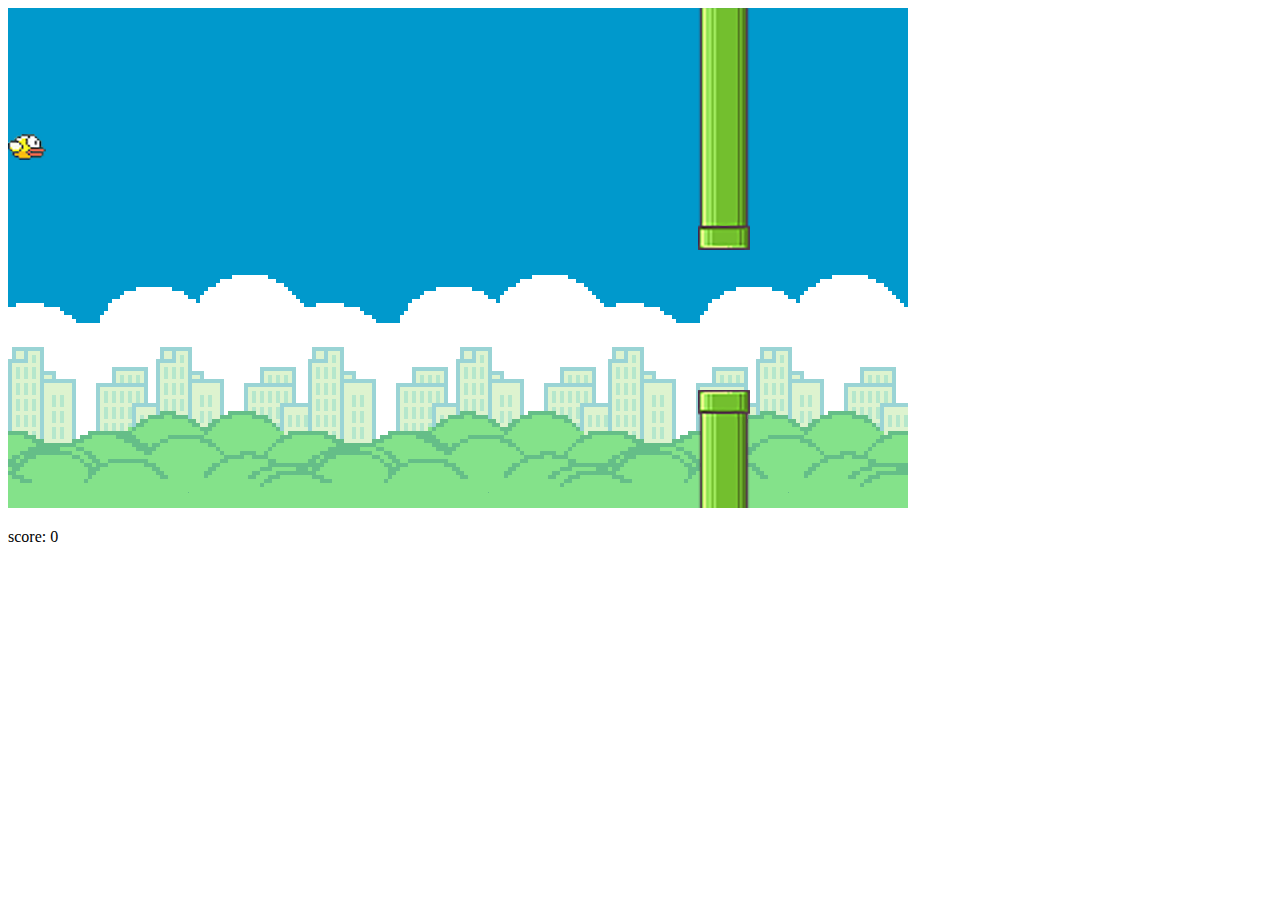
<file: demo1/index.html>
<!DOCTYPE html>
<html lang="en">
<head>
    <meta charset="UTF-8">
    <meta name="viewport" content="width=device-width, initial-scale=1.0">
    <title>Document</title>
</head>
<body>
    <canvas id="gamezone" width="900" height="500"></canvas>
    <p id="score">score: 0</p>
</body>
<script src="main.js"></script>
</html>
</file>
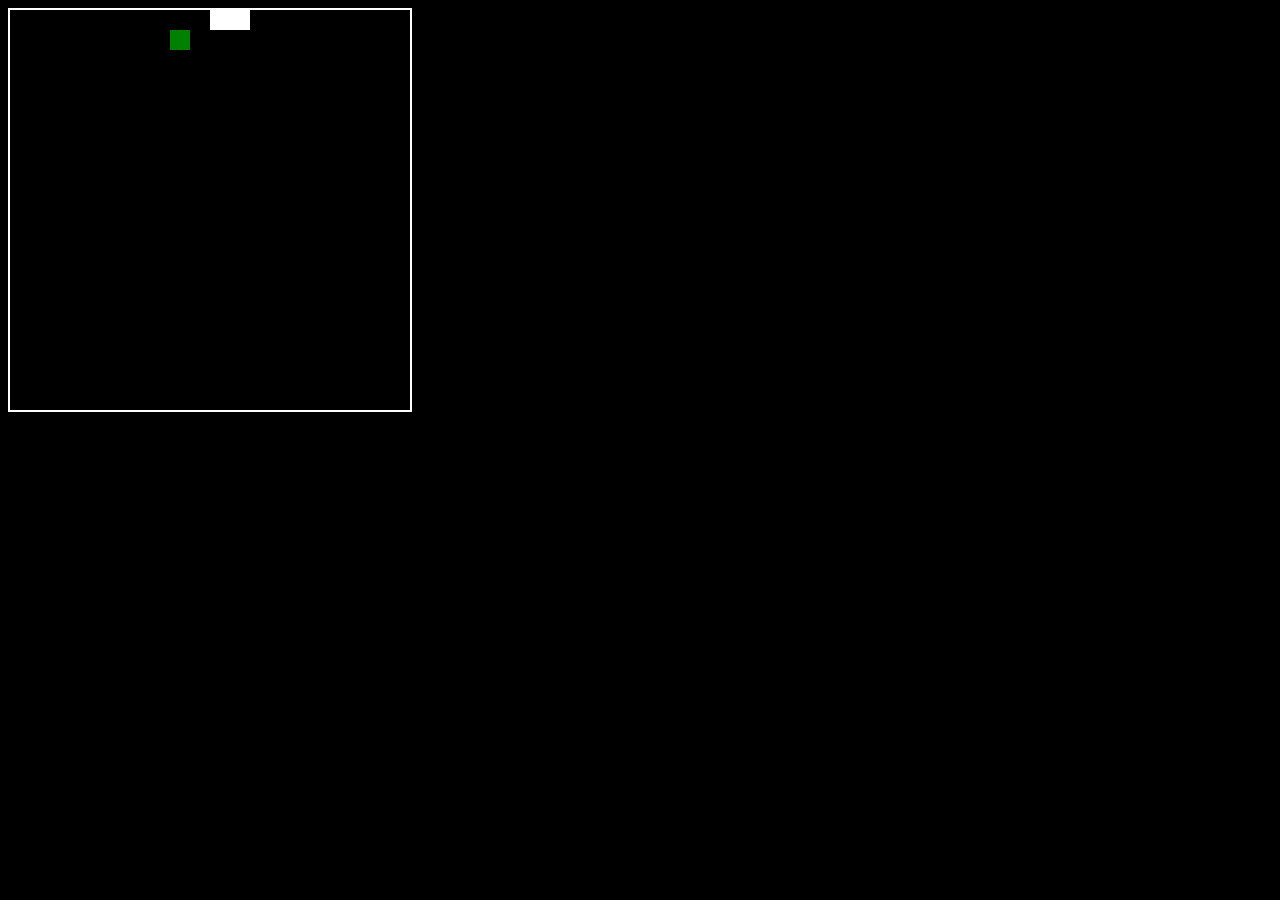
<file: demo2/index.html>
<!DOCTYPE html>
<html>
<head>
	<meta charset="utf-8">
	<meta http-equiv="X-UA-Compatible" content="IE=edge">
	<title></title>
	<link rel="stylesheet" href="style.css">
</head>
<body>
	
</body>
<script src="snake.js"></script>
<script src="food.js"></script>
<script src="game.js"></script>
</html>
</file>
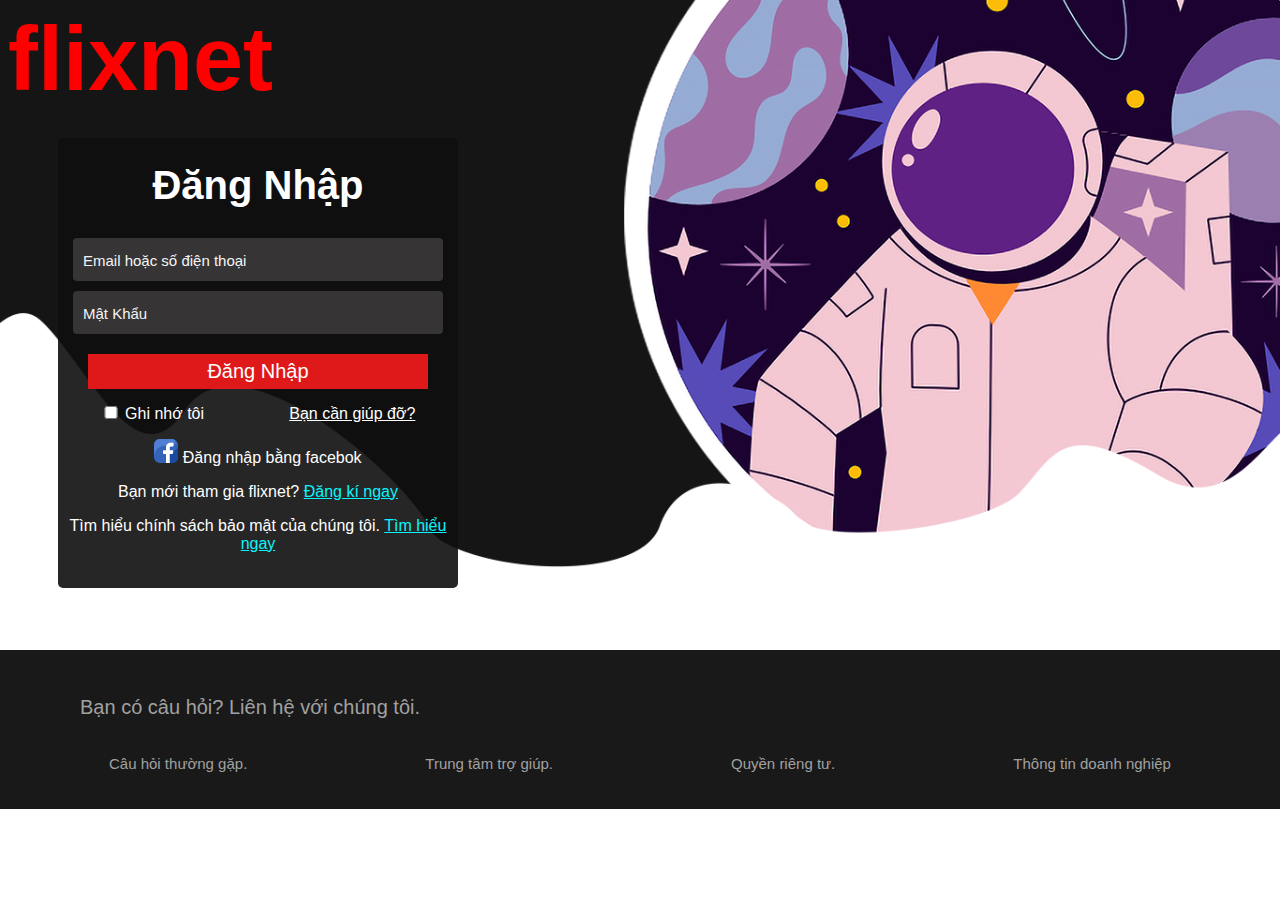
<file: demo3/index.html>
<!DOCTYPE html>
<html>
  <head>
    <title>Xem phim cùng flixnet</title>
    <meta charset="utf-8"/>
    <meta name="viewport" content="width= device-width, initial-scale=1.0">
      <link href="css.css" rel="stylesheet"/>
      <link rel="shortcut icon" href="images/logoWeb.png">
  </head>
  <body>
    <header>
      <h1 >flixnet</h1>
    
    </header>
    <section>
      <h1>
        Đăng Nhập
      </h1>
        <div class="input">
          <input type="user" placeholder="Email hoặc số điện thoại"/>
        </div>
        <div class="input">
          <input type="password" placeholder="Mật Khẩu"/>
        </div>
        <button id="login" class="login" type="submit" onclick="location.href='index1.html';">Đăng Nhập</button>
        <div class="underlogin">
          <p>
            <input type="checkbox">
            Ghi nhớ tôi
          </p>
          <p><a href="404.html" class="help">Bạn cần giúp đỡ?</a></p>
        </div>
        <div class="last">
          <a href="404.html" class="face">
            <img src="images/icons/logofacebook.png">
            Đăng nhập bằng facebok</a>
          <p>Bạn mới tham gia flixnet? <a href="404.html">Đăng kí ngay</a></p>
          <p>Tìm hiểu chính sách bảo mật của chúng tôi. <a href="#">Tìm hiểu ngay</a></p>
        </div>
    </section>
    <footer>
      <div class="footer">
        <p class="footer-a">
          <a href="404.html">Bạn có câu hỏi? Liên hệ với chúng tôi.</a>
        </p>
        <ul class="footer-b">
          <li>
            <a href="404.html">
              <span>Câu hỏi thường gặp.</span>
            </a>
          </li>
          <li>
            <a href="404.html">
              <span>Trung tâm trợ giúp.</span>
            </a>
          </li>
          <li>
            <a href="404.html">
              <span>Quyền riêng tư.</span>
            </a>
          </li>
           <li>
            <a href="404.html">
              <span>Thông tin doanh nghiệp</span>
            </a>
          </li>
        </ul>
      </div>
    </footer>
  </body>
</html>
</file>
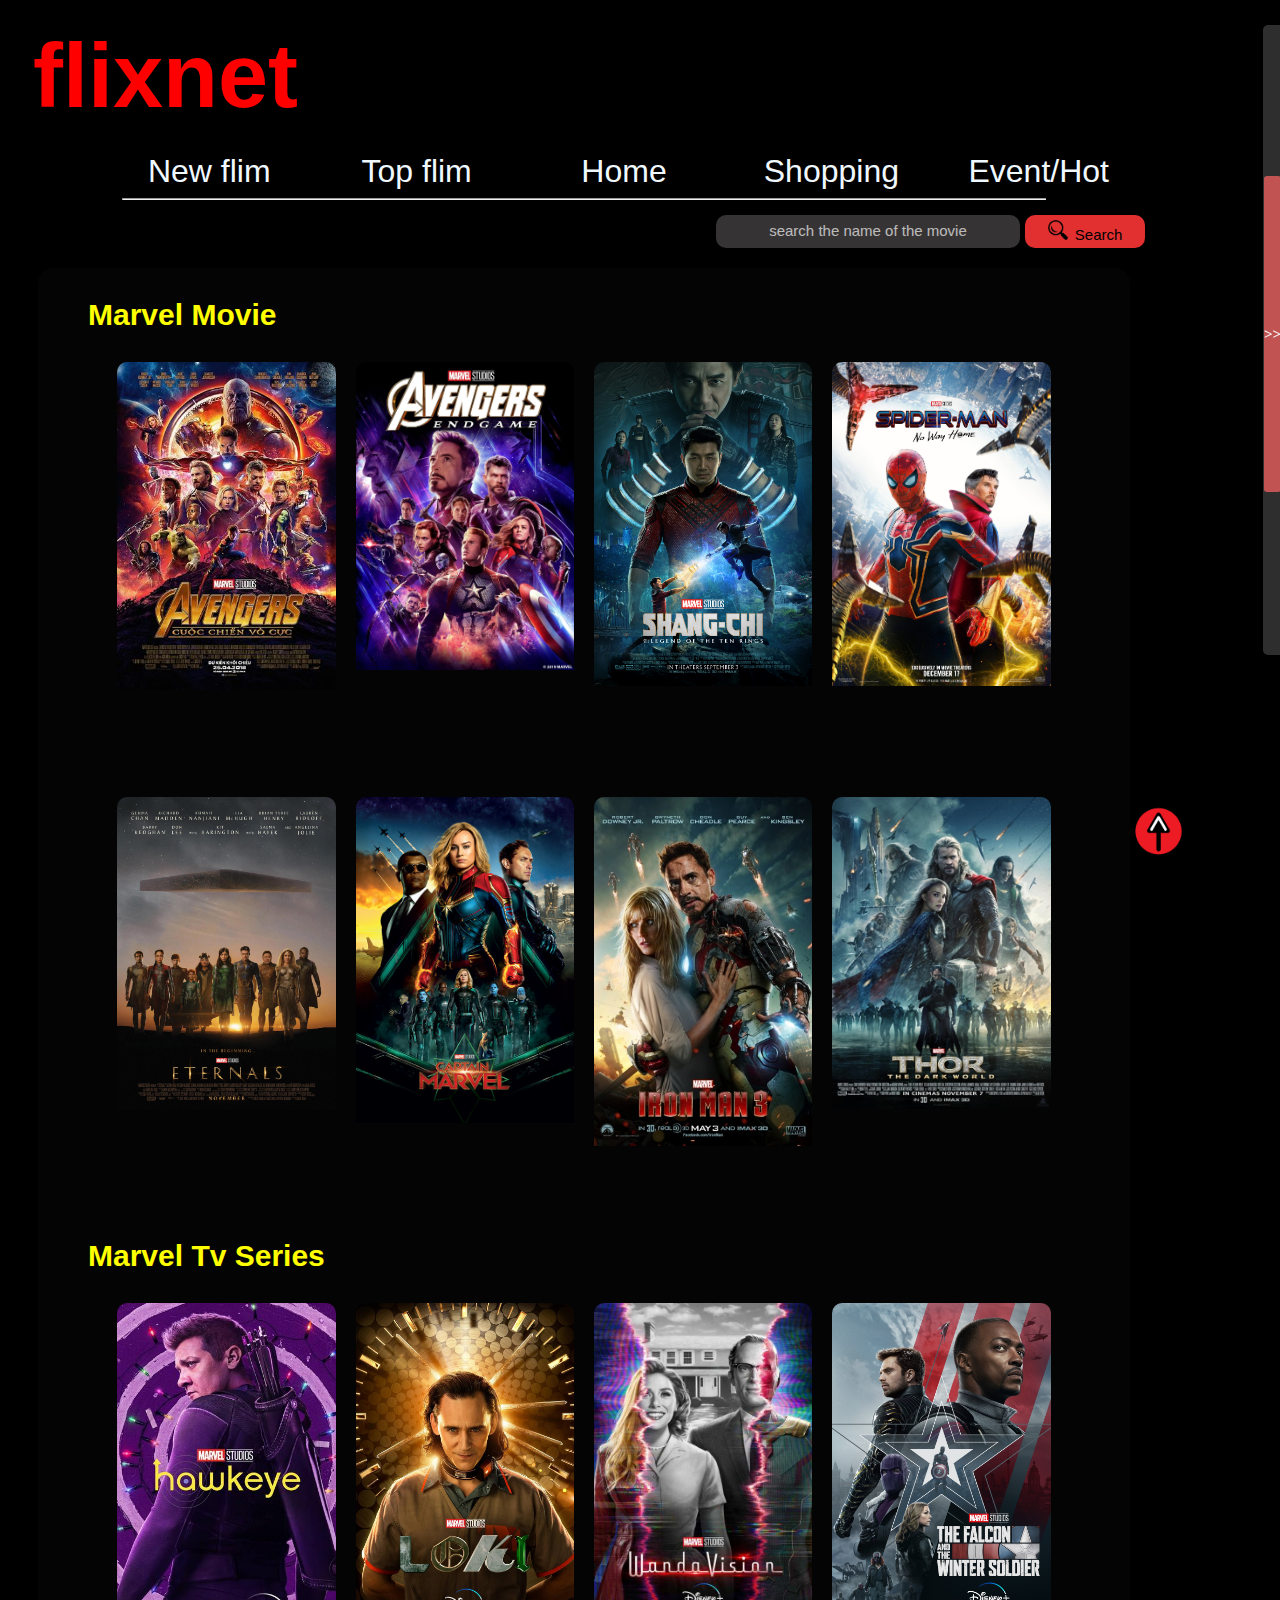
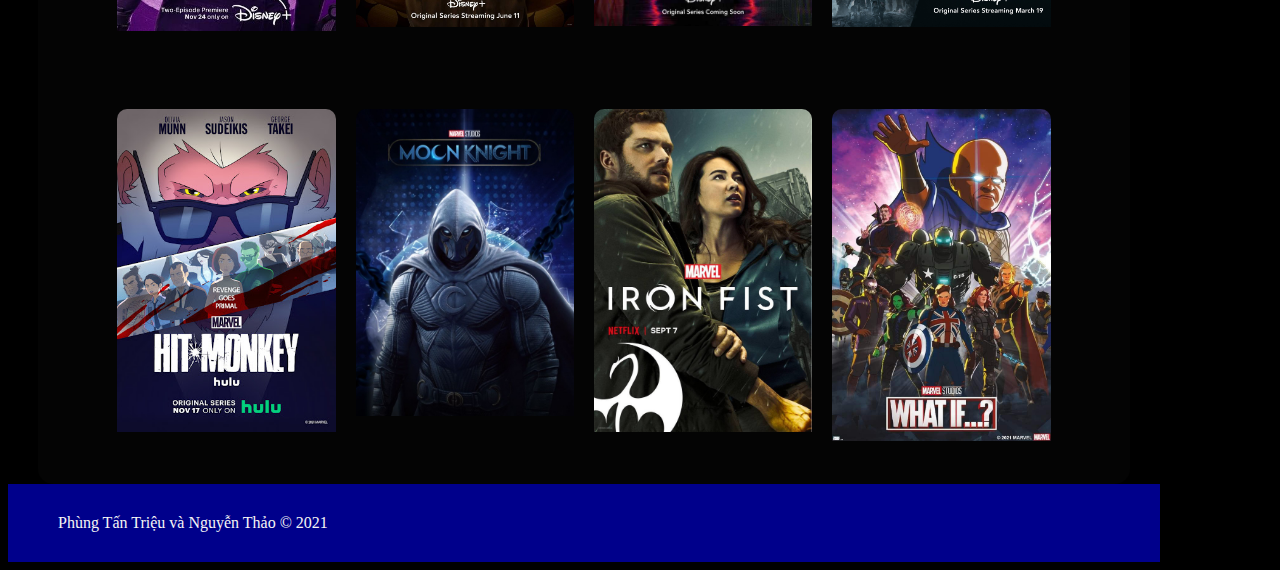
<file: demo3/index1.html>
<!DOCTYPE html>
<html>
    <head>
        <title>Xem phim cùng flixnet</title>
    <meta charset="utf-8"/>
        <link href="css1.css" rel="stylesheet"/>
        <script src="jquery-3.6.0.min.js"></script>
        <script src="js1.js"></script>
        <link rel="shortcut icon" href="images/logoWeb.png">
    </head>
    <body id="bodyId">
     <div><a id="ontop" href="javascript:;"> <img src="images/icons/onTop.png" alt="OnTop"></a></div>
      <div class="area">
        <div class="button">
         <span>>></span>
        </div>
      <div class="control">
        <div class="avt"><img src="images/avt.png" alt="Trieudeptrai">
         <div class="controlItems">
          <div class="controlItem"><button onclick=" location.href='index.html'" >Đăng Xuất</button></div>
          <div class="controlItem"><button onclick=" location.href='404.html'">Hồ sơ</button></div>
          <div class="controlItem"><button onclick=" location.href='404.html'">Lịch sử</button></div>
          <div class="controlItem"><button onclick=" location.href='404.html'">Giỏ hàng</button></div>
        </div>
        <div class="colors">
          <div class="h1"><h1>Đổi màu sắc giao diện</h1></div>
          <div class="color">
            <div class="colorItem" id="rgb(47, 47, 122)"  onclick="changeBg(this)"><img src="images/color/color1.png" alt="rgb(77, 77, 77)"></div>
            <div class="colorItem" id="rgb(136, 98, 146)"  onclick="changeBg(this)"><img src="images/color/color2.png" alt=""></div>
            <div class="colorItem" id="rgb(77, 77, 77)"  onclick="changeBg(this)" ><img src="images/color/color3.png" alt=""></div>
            <div class="colorItem" id="rgb(0, 0, 0)"  onclick="changeBg(this)"><img src="images/color/color4.png" alt=""></div>
          </div>
        </div>
        </div>
      
      </div>
      
    </div>
        <header>
           <div class="logo">
               <span><h1 class="logo">flixnet</h1></span>
           </div>
           <div class="header">
            <nav>
              <ul class="menu1">
                <li>
                 <a href="404.html"> New flim </a>
                </li>
                <li>
                  <a href="404.html"> Top flim </a>
                 </li>
                 <li>
                  <a href="index1.html"> Home </a>
                 </li>
                 <li>
                  <a href="index3.html"> Shopping </a>
                 </li>
                 <li>
                  <a href="index4.html"> Event/Hot </a>
                 </li>
              </ul>
            </nav>
            <hr/>
           </div>
           <div class="input">
           
             <input type="text" placeholder="search the name of the movie"/>
             <button type="submit" onclick=" alert('hiện tại tính năng này đang được nâng cấp. Chúng tôi xin lỗi vì sự bất tiện này. ')">
               <img src="images/icons/search.png"> Search </button>
           </div>
        </header>
       <section> 
        <div>
          <h1>Marvel Movie  </h1>
        </div>
         <div class="marvel">
            <div class="item">
              <a href="index2.html">
              <img src="images/phim1.jpg" alt="infinity war"/>
              <span>Avengers: Infinity War</span>
            </a>
            </div>
          
          
            <div class="item">
              <a href="404.html">
              <img src="images/phim2.jpg" alt="end game"/>
              <span>Avengers: End Game</span>
            </a>
            </div>
            <div class="item">
              <a href="404.html">
              
              <img src="images/phim3.jpg" alt="shanchi"/>
              <span>Shang-chi: and the legend of the ten rings</span>
            </a>
            </div>
           
            <div class="item">
              <a href="404.html">
               
              <img src="images/phim4.jpg" alt="spiderman"/>
              <span> Spider Man: No way home </span>
            </a>
            </div>
            
            <div class="item">
              <a href="404.html">
              <img src="images/phim5.jpg" alt="Eternals" />
              <span> Eternals </span>
            </a>
            </div>
            <div class="item">
              <a href="404.html">
              <img src="images/phim6.jpg" alt="captainMarvel" />
              <span> Captain Marvel </span>
            </a>
            </div>
            <div class="item">
              <a href="404.html">
              <img src="images/phim7.jpg" alt="IronMan" />
              <span> Iron Man 3 </span>
            </a>
            </div>
            <div class="item">
              <a href="404.html">
              <img src="images/phim8.jpg" alt="Thor" />
              <span> Thor </span>
            </a>
            </div>
          </div>
          <div>
            <h1> Marvel Tv Series</h1>
          </div>
          <div class="tvSeries">
            <div class="item">
              <a href="404.html">
                <img src="images/tvsr1.jpg" alt="hawkeye"/>
                <span>
                  HawKeye
                </span>
              </a>
            </div>
            <div class="item">
              <a href="404.html">
                <img src="images/tvsr2.jpg" alt="Loki"/>
                <span>
                  Loki
                </span>
              </a>
            </div>
            <div class="item">
              <a href="404.html">
                <img src="images/tvsr3.jpg" alt="WandaVision"/>
                <span>
                  Wandavision
                </span>
              </a>
            </div>
            <div class="item">
              <a href="404.html">
                <img src="images/tvsr4.jpg" alt="theFacon"/>
                <span>
                  The falcon and the winter soldier
                </span>
              </a>
            </div>
            <div class="item">
              <a href="404.html">
                <img src="images/tvsr5.jpg" alt="hitMonkey"/>
                <span>
                  Hit-Monkey
                </span>
              </a>
            </div>
            <div class="item">
              <a href="404.html">
                <img src="images/tvsr6.jpg" alt="moonKnight"/>
                <span>
                  Moon Knight
                </span>
              </a>
            </div>
            <div class="item">
              <a href="404.html">
                <img src="images/tvsr7.jpg" alt="ironFist"/>
                <span>
                  Iron fist
                </span>
              </a>
            </div>
            <div class="item">
              <a href="404.html">
                <img src="images/tvsr8.jpg" alt="whatIf"/>
                <span>
                  What if??
                </span>
              </a>
            </div>
          </div>
       </section>
       <footer>
        <span>
          Phùng Tấn Triệu và Nguyễn Thảo &copy; 2021
        </span>
        
    </footer>
    </body>
</html>
</file>
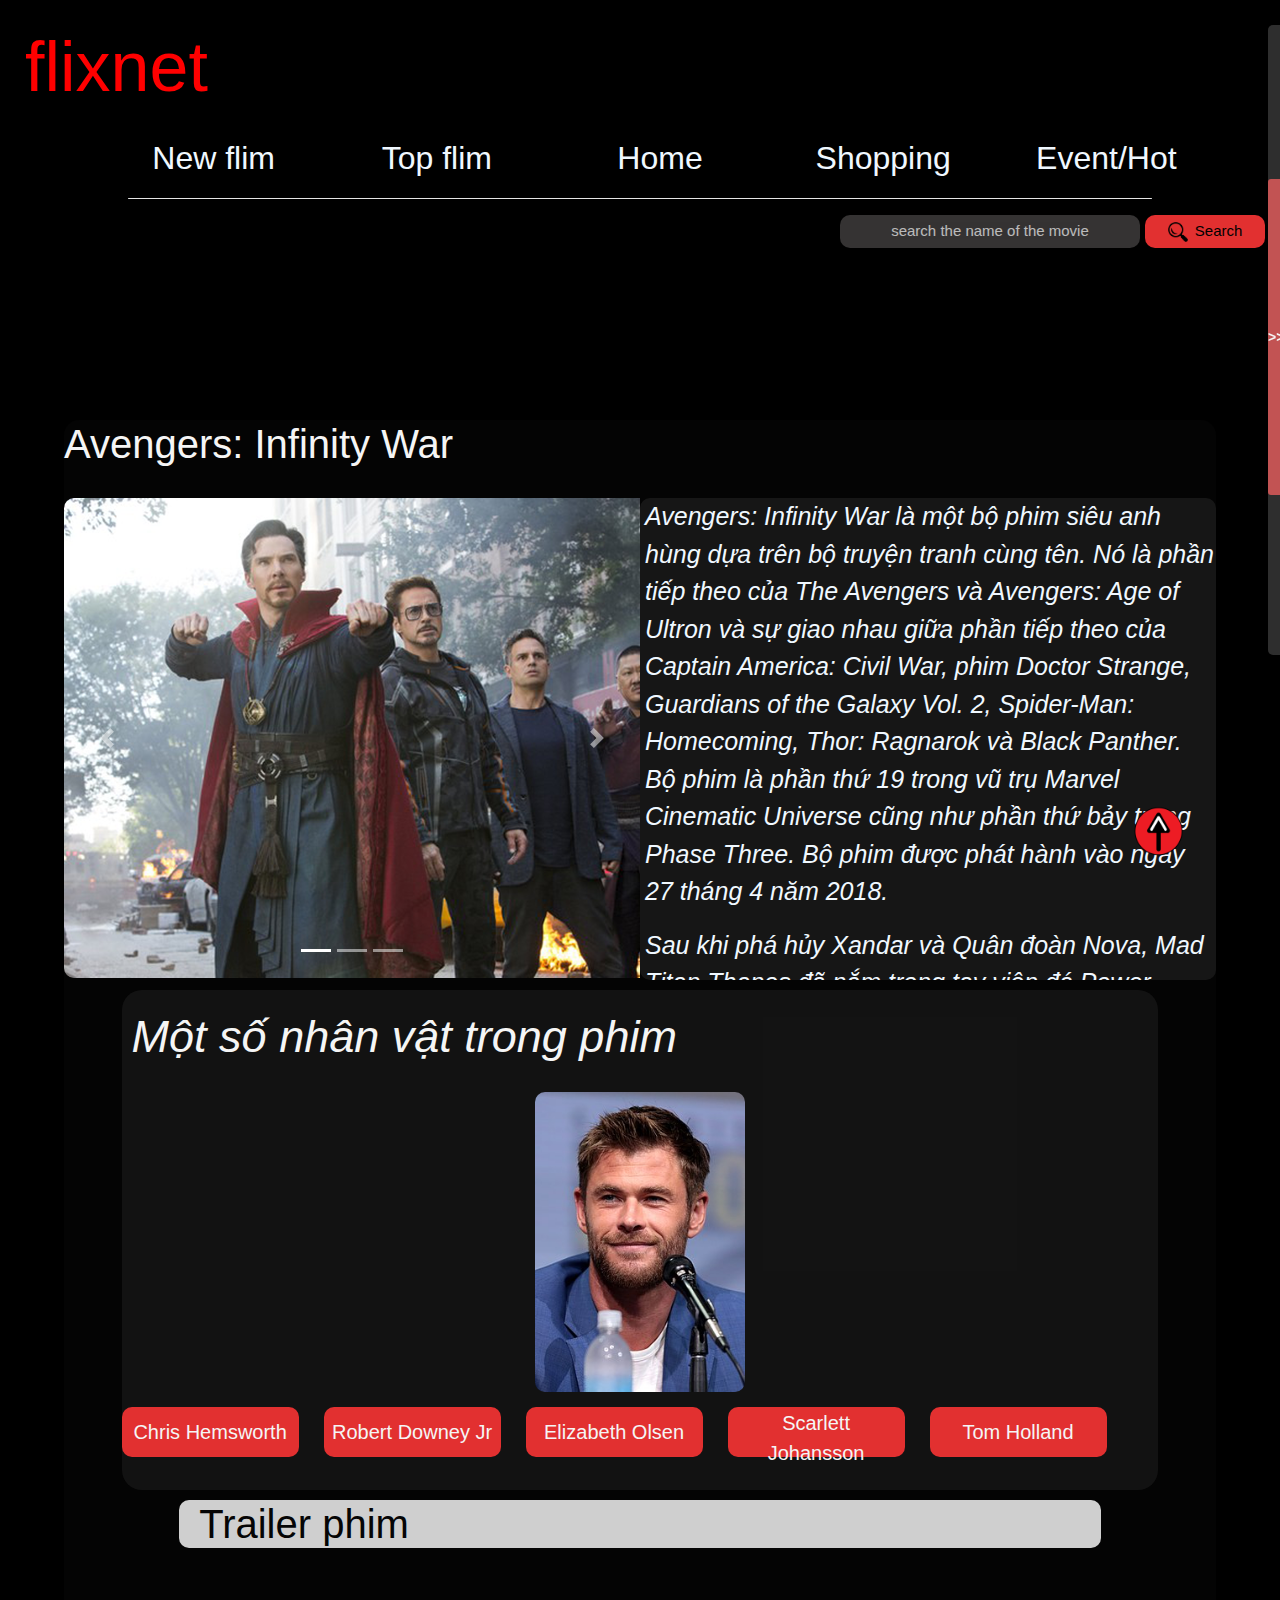
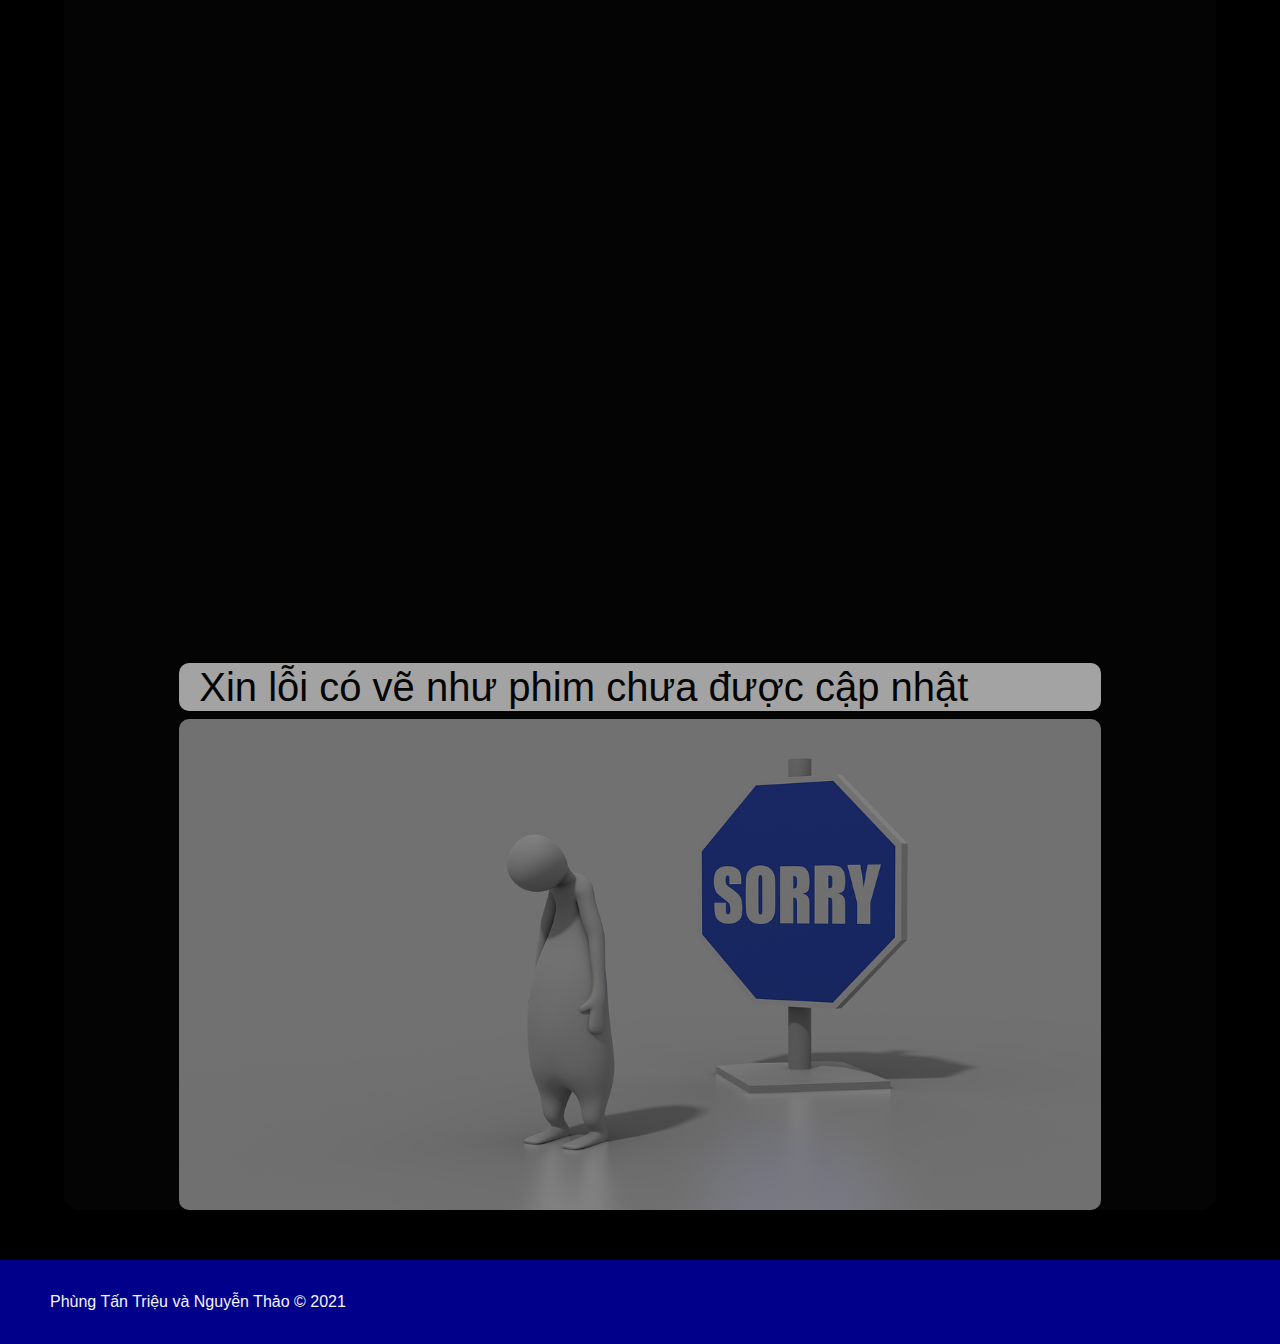
<file: demo3/index2.html>
<!DOCTYPE html>
<html lang="en">
<head>
    <meta charset="UTF-8">
    <meta http-equiv="X-UA-Compatible" content="IE=edge">
    <meta name="viewport" content="width=device-width, initial-scale=1.0">
    <title>Avengers End Game</title>
    <link rel="stylesheet" href="https://stackpath.bootstrapcdn.com/bootstrap/4.3.1/css/bootstrap.min.css" 
    integrity="sha384-ggOyR0iXCbMQv3Xipma34MD+dH/1fQ784/j6cY/iJTQUOhcWr7x9JvoRxT2MZw1T" crossorigin="anonymous">
    <script src="https://code.jquery.com/jquery-3.3.1.slim.min.js" integrity="sha384-q8i/X+965DzO0rT7abK41JStQIAqVgRVzpbzo5smXKp4YfRvH+8abtTE1Pi6jizo" crossorigin="anonymous"></script>
<script src="https://cdnjs.cloudflare.com/ajax/libs/popper.js/1.14.7/umd/popper.min.js" 
integrity="sha384-UO2eT0CpHqdSJQ6hJty5KVphtPhzWj9WO1clHTMGa3JDZwrnQq4sF86dIHNDz0W1" crossorigin="anonymous"></script>
<script src="https://stackpath.bootstrapcdn.com/bootstrap/4.3.1/js/bootstrap.min.js" 
integrity="sha384-JjSmVgyd0p3pXB1rRibZUAYoIIy6OrQ6VrjIEaFf/nJGzIxFDsf4x0xIM+B07jRM" crossorigin="anonymous"></script>
    
    <link rel="stylesheet" href="css2.css">
    <script src="jquery-3.6.0.min.js"></script>
    <script src="js2.js"></script>
    <link rel="shortcut icon" href="images/logoWeb.png">
</head>
<body id="bodyId" onload="init()">
  <div><a id="ontop" href="javascript:;"> <img src="images/icons/onTop.png" alt="OnTop"></a></div>
  <div class="area">
    <div class="button">
     <span>>></span>
    </div>
  <div class="control">
    <div class="avt"><img src="images/avt.png" alt="Trieudeptrai">
     <div class="controlItems">
      <div class="controlItem" onclick=" location.href='index.html'"><button>Đăng Xuất</button></div>
      <div class="controlItem"><button>Hồ sơ</button></div>
      <div class="controlItem"><button>Lịch sử</button></div>
      <div class="controlItem"><button>Giỏ hàng</button></div>
    </div>
    <div class="colors">
      <div class="h1"><h1>Đổi màu sắc giao diện</h1></div>
      <div class="color">
        <div class="colorItem" id="rgb(47,47,122)"><img src="images/color/color1.png" alt="rgb(77, 77, 77)"></div>
        <div class="colorItem" id="rgb(136,98,146)"><img src="images/color/color2.png" alt=""></div>
        <div class="colorItem" id="rgb(77,77,77)" ><img src="images/color/color3.png" alt=""></div>
        <div class="colorItem" id="rgb(0,0,0)"><img src="images/color/color4.png" alt=""></div>
      </div>
    </div>
    </div>
  
  </div>
  
</div>
    <header>
        <div class="logo">
            <span><h1 class="logo">flixnet</h1></span>
        </div>
        <div class="header">
         <nav>
           <ul class="menu1">
             <li>
              <a href="#"> New flim </a>
             </li>
             <li>
               <a href="#"> Top flim </a>
              </li>
              <li>
               <a href="index1.html"> Home </a>
              </li>
              <li>
               <a href="index3.html"> Shopping </a>
              </li>
              <li>
               <a href="index4.html"> Event/Hot </a>
              </li>
           </ul>
         </nav>
         <hr width="80%" size="1px" color="white" border-radius="2px">
        </div>
      
        <div class="input">
        
          <input type="text" placeholder="search the name of the movie"/>
          <button type="submit"> <img src="images/icons/search.png"> Search </button>
        </div>
     </header>
     
     <section>
         <div class="name">
             <h1>Avengers: Infinity War</h1>
         </div>
         <div class="content">
          <div class="slides">
            <div id="demo" class="carousel slide" data-ride="carousel">

              <!-- Indicators -->
              <ul class="carousel-indicators">
                <li data-target="#demo" data-slide-to="0" class="active"></li>
                <li data-target="#demo" data-slide-to="1"></li>
                <li data-target="#demo" data-slide-to="2"></li>
              </ul>
            
              <!-- The slideshow -->
              <div class="carousel-inner">
                <div class="carousel-item active">
                  <img src="images/html2/a1.png" alt="Los Angeles">
                </div>
                <div class="carousel-item">
                  <img src="images/html2/a2.png" alt="Chicago">
                </div>
                <div class="carousel-item">
                  <img src="images/html2/a3.png" alt="New York">
                </div>
              </div>
            
              <!-- Left and right controls -->
              <a class="carousel-control-prev" href="#demo" data-slide="prev">
                <span class="carousel-control-prev-icon"></span>
              </a>
              <a class="carousel-control-next" href="#demo" data-slide="next">
                <span class="carousel-control-next-icon"></span>
              </a>
            
            </div>
          </div>
          <div class="textContent">
          <p>  Avengers: Infinity War là một bộ phim siêu anh hùng dựa trên bộ truyện tranh cùng tên. Nó là phần tiếp theo của The Avengers và Avengers: Age of Ultron và sự giao nhau giữa phần tiếp theo của
            Captain America: Civil War, phim Doctor Strange, 
            Guardians of the Galaxy Vol. 2, Spider-Man: Homecoming, 
            Thor: Ragnarok và Black Panther. Bộ phim là phần thứ 19 trong 
            vũ trụ Marvel Cinematic Universe cũng như phần thứ bảy trong 
            Phase Three. Bộ phim được phát hành vào ngày 27 tháng 4 năm 2018.</p>
            <p>
              Sau khi phá hủy Xandar và Quân đoàn Nova, Mad Titan Thanos đã nắm 
              trong tay viên đá Power Stone và tiến hành tấn công tàu tị nạn Asgardian Statesman. Con tàu đang chở những người Asgard cuối cùng,
               rời bỏ quê hương của họ sau đại nạn Ragnarok. 
              Thanos đã giết một nửa số người trên tàu,
               cùng với đó là Loki và Heimdall. Rất may mắn Hulk – Bruce Banner đã được gửi tới Trái đất để cảnh báo mọi người. 
               Riêng Thor thì bị trôi dạt trong vũ trụ, sau khi tàu của họ cuối cùng bị Thanos cho phát nổ...
            </p>
          </div>
          <div>

          </div>
         </div>
       
         <div class="character">
          <div class="h1Char">
            <h1> Một số nhân vật trong phim</h1>
          </div>
           <div><img src="images/html2/character/pic1.jpg" alt="Pic1" id="mainImg"></div>
           <div class="item">
             <div><button id="pic1">Chris Hemsworth</button></div>
              <div><button id="pic2">Robert Downey Jr</button></div>
              <div><button id="pic3" >Elizabeth Olsen</button></div>
              <div><button id="pic4">Scarlett Johansson</button></div>
              <div><button id="pic5" >Tom Holland</button></div>
           </div>
         </div>
         <div class="trailer">
           <h1>Trailer phim</h1>
          <iframe src="https://www.youtube.com/embed/6ZfuNTqbHE8" title="YouTube video player" frameborder="0" allow="accelerometer; autoplay; clipboard-write; encrypted-media; gyroscope; picture-in-picture" allowfullscreen></iframe>
         </div>
         <div class="watch">
           <h1>Xin lỗi có vẽ như phim chưa được cập nhật</h1>
           <img src="images/sorry.png" />
         </div>
     </section>
     <footer>
      <span>
        Phùng Tấn Triệu và Nguyễn Thảo &copy; 2021
      </span>
      
  </footer>
</body>
</html>
</file>
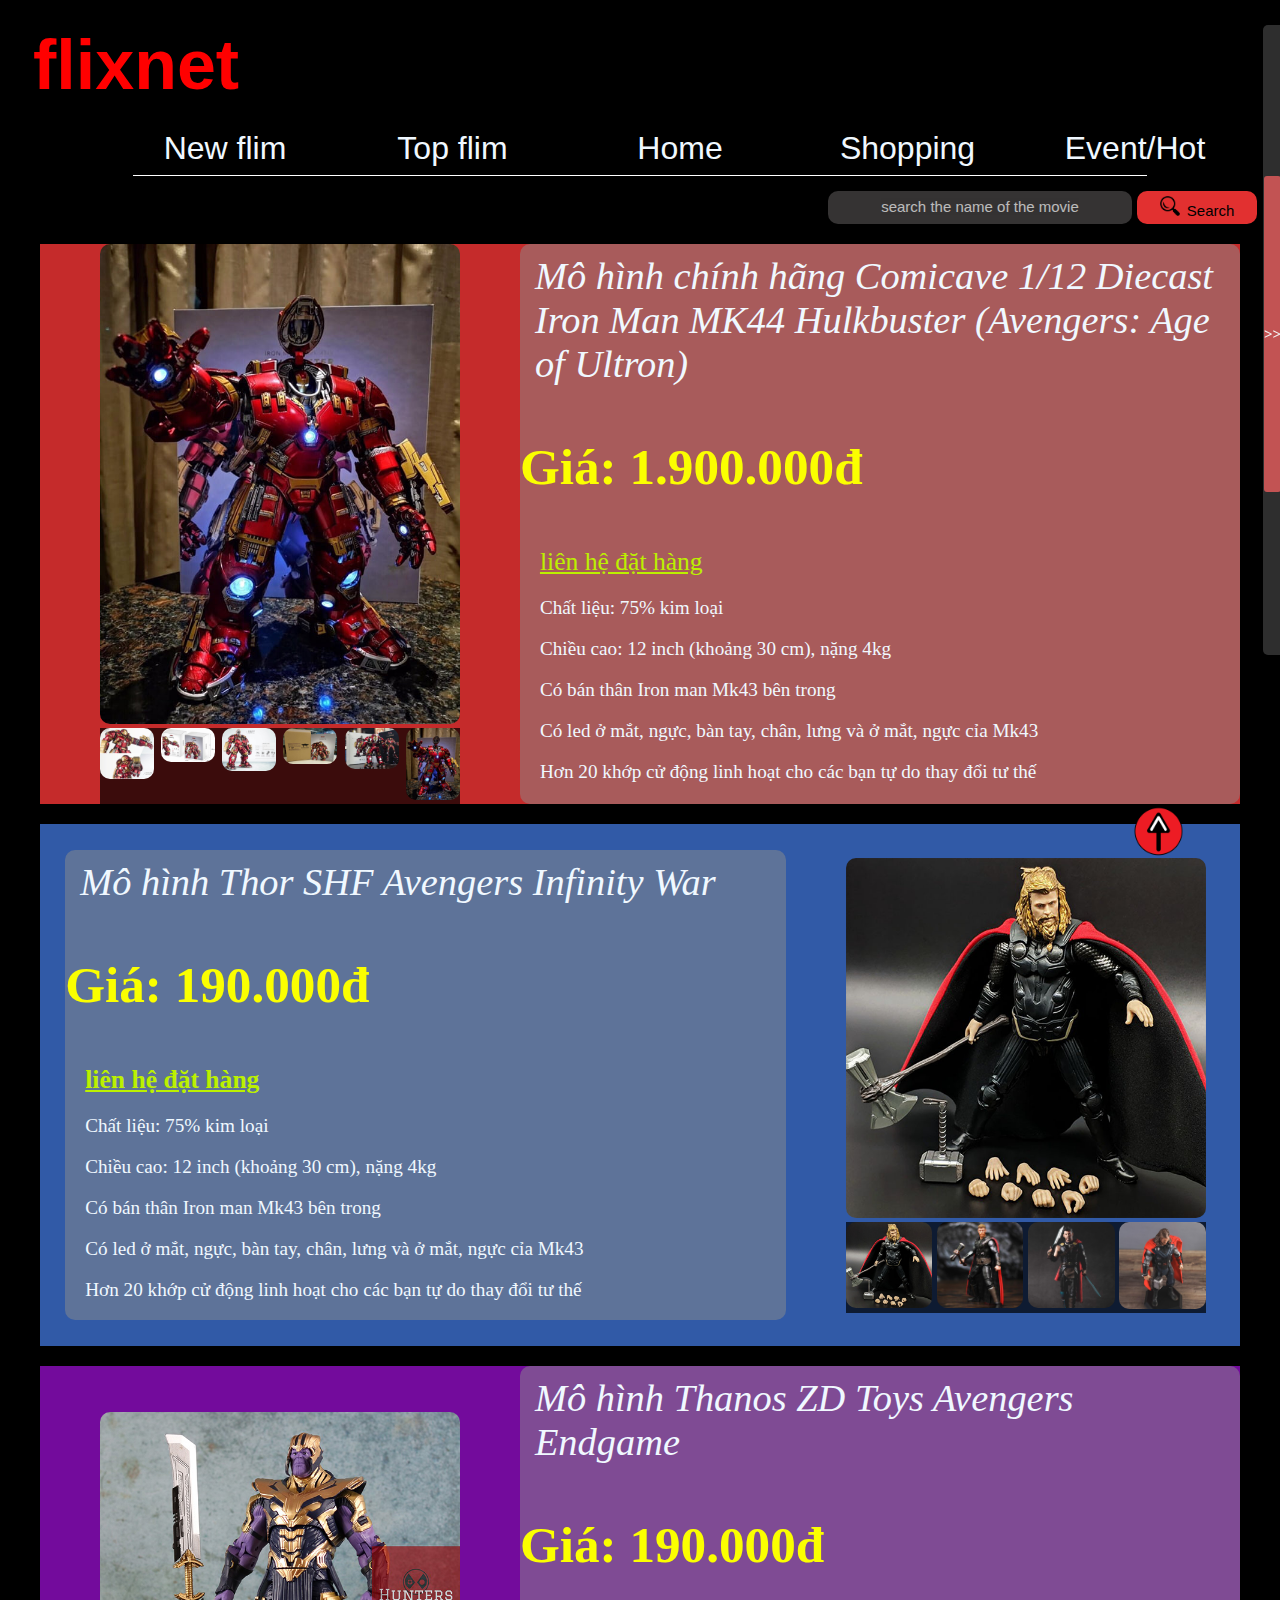
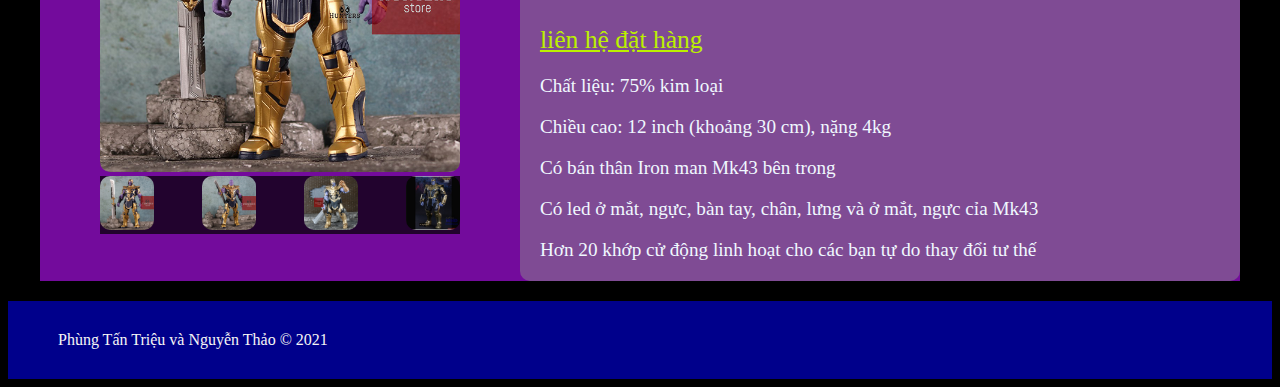
<file: demo3/index3.html>
<!DOCTYPE html>
<html lang="en">
<head>
    <meta charset="UTF-8">
    <meta http-equiv="X-UA-Compatible" content="IE=edge">
    <meta name="viewport" content="width=device-width, initial-scale=1.0">
    <title>Shopping</title>
    <link rel="stylesheet" href="css3.css">
    <script src="jquery-3.6.0.min.js"></script>
    <script src="js3.js"></script>
    <link rel="shortcut icon" href="images/logoWeb.png">
</head>
<body id="bodyId" onload="init()">
    <div class="area">
        <div class="button">
         <span>>></span>
        </div>
      <div class="control">
        <div class="avt"><img src="images/avt.png" alt="Trieudeptrai">
         <div class="controlItems">
          <div class="controlItem" onclick=" location.href='index.html'"><button>Đăng Xuất</button></div>
          <div class="controlItem" onclick=" location.href='404.html'"><button>Hồ sơ</button></div>
          <div class="controlItem" onclick=" location.href='404.html'"><button>Lịch sử</button></div>
          <div class="controlItem" onclick=" location.href='404.html'"><button>Giỏ hàng</button></div>
        </div>
        <div class="colors">
          <div class="h1"><h1>Đổi màu sắc giao diện</h1></div>
          <div class="color">
            <div class="colorItem" id="rgb(47,47,122)"><img src="images/color/color1.png" alt="rgb(77, 77, 77)"></div>
            <div class="colorItem" id="rgb(136,98,146)"><img src="images/color/color2.png" alt=""></div>
            <div class="colorItem" id="rgb(77,77,77)" ><img src="images/color/color3.png" alt=""></div>
            <div class="colorItem" id="rgb(0,0,0)"><img src="images/color/color4.png" alt=""></div>
          </div>
        </div>
        </div>
      
      </div>
      
    </div>
    <div><a id="ontop" href="javascript:;"> <img src="images/icons/onTop.png" alt="OnTop"></a></div>
    
    <header>
        <div class="logo">
            <span><h1 class="logo">flixnet</h1></span>
        </div>
        <div class="header">
         <nav>
           <ul class="menu1">
             <li>
              <a href="404.html"> New flim </a>
             </li>
             <li>
               <a href="404.html"> Top flim </a>
              </li>
              <li>
               <a href="index1.html"> Home </a>
              </li>
              <li>
               <a href="index3.html"> Shopping </a>
              </li>
              <li>
               <a href="index4.html"> Event/Hot </a>
              </li>
           </ul>
         </nav>
         <hr width="80%" size="1px" color="white" border-radius="2px">
        </div>
      
        <div class="input">
        
          <input type="text" placeholder="search the name of the movie"/>
          <button type="submit" onclick=" alert('hiện tại tính năng này đang được nâng cấp. Chúng tôi xin lỗi vì sự bất tiện này. ')"> 
            <img src="images/icons/search.png"> Search </button>
        </div>
     </header>
    <section>
       <div class="model">
           <div class="ironMan">
            <img src="images/model/ironMan/pic6.png" id="ironImg" alt="">
            <div class="irItem">
              <div> <img src="images/model/ironMan/pic1.png" alt="1"></div>
              <div> <img src="images/model/ironMan/pic2.png" alt="2"></div>
              <div><img src="images/model/ironMan/pic3.png" alt="3"></div>
              <div> <img src="images/model/ironMan/pic4.png" alt="4"></div>
              <div><img src="images/model/ironMan/pic5.png" alt="5"></div>
              <div>  <img src="images/model/ironMan/pic6.png" alt="6"></div>
            </div>
           </div>
           <div class="modelContent">
             <p> Mô hình chính hãng Comicave 1/12 Diecast Iron Man MK44 Hulkbuster (Avengers: Age of Ultron)</p>
             <p class="price"> Giá: 1.900.000đ</p>
             <a href="404.html"> liên hệ đặt hàng</a>
             <p class="info"> Chất liệu: 75% kim loại</p>
             <p class="info">  Chiều cao: 12 inch (khoảng 30 cm), nặng 4kg</p>
             <p class="info"> Có bán thân Iron man Mk43 bên trong</p>
             <p class="info"> Có led ở mắt, ngực, bàn tay, chân, lưng và ở mắt, ngực cỉa Mk43</p>
             <p class="info">  Hơn 20 khớp cử động linh hoạt cho các bạn tự do thay đổi tư thế </p>
            </div>
       </div>
       <div class="model1">
        <div class="model1Content">
          <p> Mô hình Thor SHF Avengers Infinity War</p>
          <p class="price"> Giá: 190.000đ</p>
          <a href="404.html"> liên hệ đặt hàng</a>
          <p class="info"> Chất liệu: 75% kim loại</p>
          <p class="info">  Chiều cao: 12 inch (khoảng 30 cm), nặng 4kg</p>
          <p class="info"> Có bán thân Iron man Mk43 bên trong</p>
          <p class="info"> Có led ở mắt, ngực, bàn tay, chân, lưng và ở mắt, ngực cỉa Mk43</p>
          <p class="info">  Hơn 20 khớp cử động linh hoạt cho các bạn tự do thay đổi tư thế </p>
         </div>
        <div class="thor">
         <img src="images/model/thor/pic1.png" id="thorImg" alt="">
         <div class="thItem">
           <div> <img src="images/model/thor/pic1.png" alt="1"></div>
           <div> <img src="images/model/thor/pic2.png" alt="2"></div>
           <div><img src="images/model/thor/pic3.png" alt="3"></div>
           <div> <img src="images/model/thor/pic4.png" alt="4"></div>
         </div>
        </div>
       
    </div>
    <div class="model2">
      <div class="thanos">
       <img src="images/model/thanos/pic1.png" id="thaImg" alt="">
       <div class="thaItem">
         <div> <img src="images/model/thanos/pic1.png" alt="1"></div>
         <div> <img src="images/model/thanos/pic2.png" alt="2"></div>
         <div><img src="images/model/thanos/pic3.png" alt="3"></div>
         <div> <img src="images/model/thanos/pic4.png" alt="4"></div>
       </div>
      </div>
      <div class="model2Content">
        <p>Mô hình Thanos ZD Toys Avengers Endgame</p>
        <p class="price"> Giá: 190.000đ</p>
        <a href="404.html"> liên hệ đặt hàng</a>
        <p class="info"> Chất liệu: 75% kim loại</p>
        <p class="info">  Chiều cao: 12 inch (khoảng 30 cm), nặng 4kg</p>
        <p class="info"> Có bán thân Iron man Mk43 bên trong</p>
        <p class="info"> Có led ở mắt, ngực, bàn tay, chân, lưng và ở mắt, ngực cỉa Mk43</p>
        <p class="info">  Hơn 20 khớp cử động linh hoạt cho các bạn tự do thay đổi tư thế </p>
       </div>
  </div>
    </section>
    <footer>
      <span>
        Phùng Tấn Triệu và Nguyễn Thảo &copy; 2021
      </span>
      
  </footer>
</body>
</html>
</file>
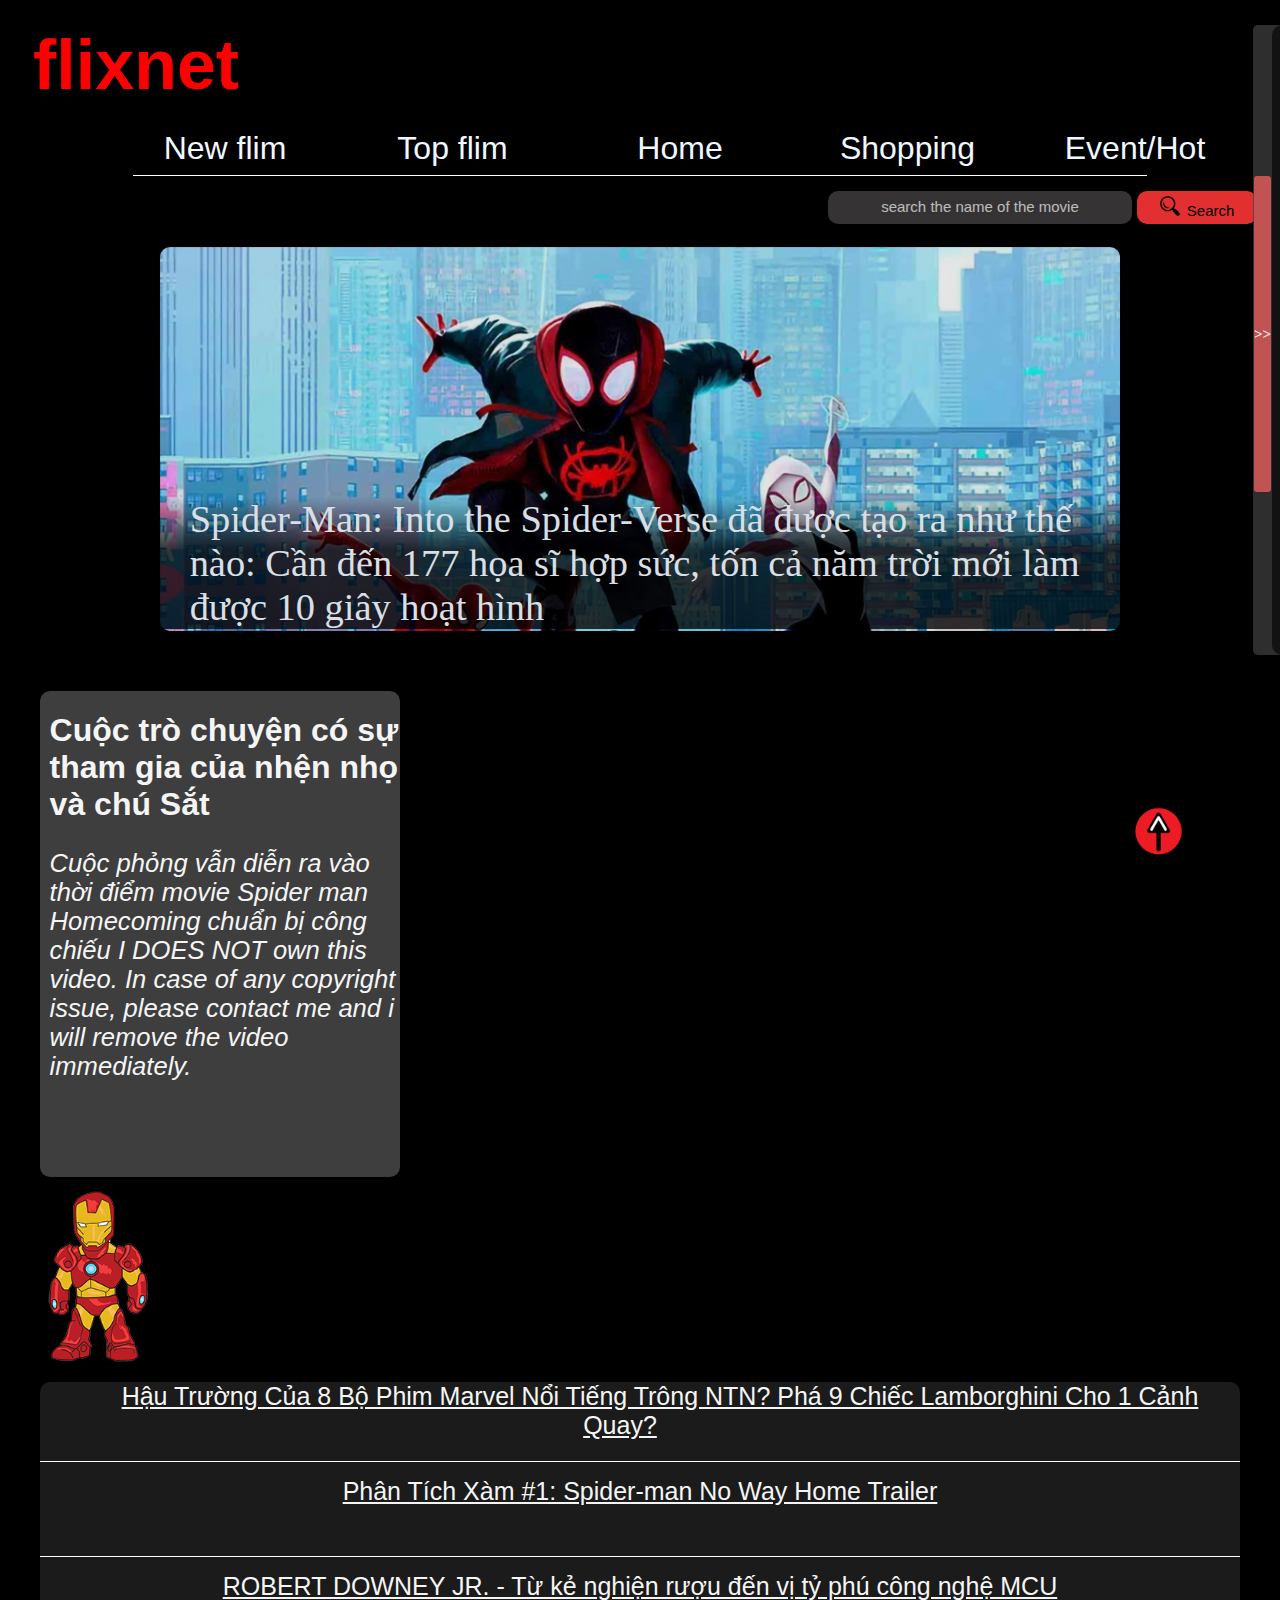
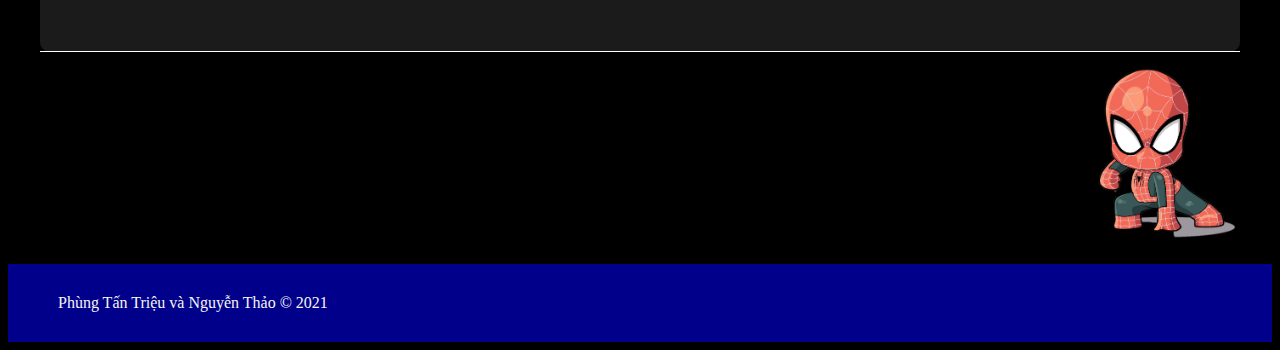
<file: demo3/index4.html>
<!DOCTYPE html>
<html lang="en">
<head>
    <meta charset="UTF-8">
    <meta http-equiv="X-UA-Compatible" content="IE=edge">
    <meta name="viewport" content="width=device-width, initial-scale=1.0">
    <title>Hot news event</title>
    <link rel="stylesheet" href="css4.css">
    <script src="jquery-3.6.0.min.js"></script>
    <script src="js4.js"></script>
    <link rel="shortcut icon" href="images/logoWeb.png">
</head>
<body id="bodyId" onload="init()">
    <div class="area">
        <div class="button">
         <span>>></span>
        </div>
      <div class="control">
        <div class="avt"><img src="images/avt.png" alt="Trieudeptrai">
         <div class="controlItems">
          <div class="controlItem" onclick=" location.href='index.html'"><button>Đăng Xuất</button></div>
          <div class="controlItem" onclick=" location.href='404.html'"><button>Hồ sơ</button></div>
          <div class="controlItem" onclick=" location.href='404.html'"><button>Lịch sử</button></div>
          <div class="controlItem" onclick=" location.href='404.html'"><button>Giỏ hàng</button></div>
        </div>
        <div class="colors">
          <div class="h1"><h1>Đổi màu sắc giao diện</h1></div>
          <div class="color">
            <div class="colorItem" id="rgb(47,47,122)"><img src="images/color/color1.png" alt="rgb(77, 77, 77)"></div>
            <div class="colorItem" id="rgb(136,98,146)"><img src="images/color/color2.png" alt=""></div>
            <div class="colorItem" id="rgb(77,77,77)" ><img src="images/color/color3.png" alt=""></div>
            <div class="colorItem" id="rgb(0,0,0)"><img src="images/color/color4.png" alt=""></div>
          </div>
        </div>
        </div>
      
      </div>
      
    </div>
    <div><a id="ontop" href="javascript:;"> <img src="images/icons/onTop.png" alt="OnTop"></a></div>
    
    <header>
        <div class="logo">
            <span><h1 class="logo">flixnet</h1></span>
        </div>
        <div class="header">
         <nav>
           <ul class="menu1">
             <li>
              <a href="404.html"> New flim </a>
             </li>
             <li>
               <a href="404.html"> Top flim </a>
              </li>
              <li>
               <a href="index1.html"> Home </a>
              </li>
              <li>
               <a href="index3.html"> Shopping </a>
              </li>
              <li>
               <a href="index4.html"> Event/Hot </a>
              </li>
           </ul>
         </nav>
         <hr width="80%" size="1px" color="white" border-radius="2px">
        </div>
      
        <div class="input">
        
          <input type="text" placeholder="search the name of the movie"/>
          <button type="submit" onclick=" alert('hiện tại tính năng này đang được nâng cấp. Chúng tôi xin lỗi vì sự bất tiện này. ')">
             <img src="images/icons/search.png"> Search </button>
        </div>
    </header>
        <section>
          <div class="content1">
            <a href="script:;">x</a>
            <div class="text_content">
              <p>Spider-Man: Into the Spider-Verse đã được tạo ra như thế nào:
                 Cần đến 177 họa sĩ hợp sức, tốn cả năm trời mới làm được 10 giây hoạt hình</p>
              <p>Trước khi 1 lần nữa trở lại với ý tưởng đa vũ trụ trong 1 bộ phim liên quan đến Spider-Man,
                chúng ta hãy cùng nghía qua những điểm thú vị trong quá trình 
                sản xuất Spider-Man: Into the Spider-Verse, 1 trong những bộ 
                hoạt hình độc đáo và xuất sắc nhất trong vài năm trở lại đây.
               Spider-Man là một trong những anh hùng nổi tiếng nhất của Marvel 
               Comics, đồng thời cũng là di sản vô giá mà huyền thoại Stan Lee
                để lại cho nền văn hóa đại chúng thế giới. Đó là lý do vì sao
                 bất cứ dự án phim nào liên quan đến nhân vật này luôn nhận
                  được sự quan tâm đặc biệt đến cuồng nhiệt của khán giả. 
                  Và chắc chắn dù có reboot đến bao nhiêu lần đi nữa, 
                  Spider-Man vẫn luôn là một trong những đề tài hot nhất
                   trong dòng phim siêu anh hùng mà các nhà sản xuất lớn
                    không thể bỏ qua.</p>
               <div><img src="images/newHot/picContent1.jpg" alt=""></div>
              <p> Đến nay, Spider-Man đã bước chân lên màn bạc trong 3 vũ 
               trụ điện ảnh khác nhau: Bộ ba phim của đạo diễn Sam Raimi,
                do Tobey Maguire thủ vai chính (2002 - 2007); 2 bộ The 
                Amazing Spider-Man của đạo diễn Marc Webb, do Andrew Garfield
                 đảm nhận vai Peter Parker (2012 - 2014); và gần đây nhất là
                  loạt phim của Marvel Studios, khi Spidey gia nhập MCU dưới
                   tài diễn xuất của Tom Holland. Spider-Man: No Way Home, 
                   bom tấn sẽ ra mắt vào ngày 17/12 tới đây, cũng là 1 trong
                    những bộ phim đáng mong chờ nhất năm nay và rất có thể sẽ
                     quy tụ cả 3 chàng Nhện nêu trên vào trong cùng 1 tác phẩm.</p>
            </div>
          </div>
            <div class="tin1">
              <img src="images/newHot/Tin1a.png" alt="">
              <a href="javascript:;">Spider-Man: Into the Spider-Verse đã được tạo ra như thế nào:
                 Cần đến 177 họa sĩ hợp sức, tốn cả năm trời mới làm được 10 giây hoạt hình</a>
               
            </div>
            <div class="interview">
              <div>
                <h1> Cuộc trò chuyện có sự tham gia của nhện nhọ và chú Sắt</h1>
                <p>Cuộc phỏng vẫn diễn ra vào thời điểm movie Spider man Homecoming chuẩn bị công chiếu
                  I DOES NOT own this video. In case of any copyright issue, please contact me and i will remove the video immediately.</p>
              </div>
              <iframe src="https://www.youtube.com/embed/9UbS8xIBdWE" title="YouTube video player" frameborder="0" allow="accelerometer; autoplay; clipboard-write; encrypted-media; gyroscope; picture-in-picture" allowfullscreen></iframe>
            </div>
            <div class="ironMan">
              <img src="images/newHot/IronMan.png" alt="">
            </div>
            <div class="hothot">
              <div class="flasHot" id="fh">
                <div class="fhH1">
                  <a href="javascript:;" onclick="fh()" id="seen">
                    Hậu Trường Của 8 Bộ Phim Marvel 
                    Nổi Tiếng Trông NTN? Phá 9 Chiếc Lamborghini
                     Cho 1 Cảnh Quay?
                  </a>
                </div>
                  <iframe  src="https://www.youtube.com/embed/ceN5u5ESYJw" title="YouTube video player" 
                  frameborder="0" allow="accelerometer; 
                  autoplay; clipboard-write; encrypted-media; 
                  gyroscope; picture-in-picture" allowfullscreen></iframe>
              </div>
              <div class="flasHot" id="fh2">
                <div class="fhH1">
                  <a href="javascript:;" onclick="fh2()" id="seen2">
                    Phân Tích Xàm #1: Spider-man No Way Home Trailer
                  </a>
                </div>
                <iframe src="https://www.youtube.com/embed/AH8o-EFNKbo" title="YouTube video player" frameborder="0" allow="accelerometer; autoplay; clipboard-write; encrypted-media; gyroscope; picture-in-picture" allowfullscreen></iframe>
              </div>
              <div class="flasHot" id="fh3">
                <div class="fhH1">
                  <a href="javascript:;" onclick="fh3()" id="seen3">
                    ROBERT DOWNEY JR. - Từ kẻ nghiện rượu đến vị tỷ phú công nghệ MCU
                  </a>
                </div>
                <iframe  src="https://www.youtube.com/embed/3mj3RFIIGXA?start=1" title="YouTube video player" frameborder="0" allow="accelerometer; autoplay; clipboard-write; encrypted-media; gyroscope; picture-in-picture" allowfullscreen></iframe>
              </div>
            </div>
            <div class="spider">
              <img src="images/newHot/SpiderMan.png" alt="">
            </div>
        </section>
        <footer>
          <span>
              Phùng Tấn Triệu và Nguyễn Thảo &copy; 2021
          </span>
          
      </footer>
</body>
</html>
</file>
<file: demo2/style.css>
body{
	background-color: black;
}

canvas {
	border: 2px solid white;
}
</file>
<file: demo3/css.css>
body{
    background-image: url(images/background.png);
    background-repeat: no-repeat;
    background-size: 100%;
}
*{
    font-family: Arial, Helvetica, sans-serif;
}
header h1{
    margin: 0;
    padding: 0;
    color: #FF0000;
    font-size: 90px;

}
section{
    margin-left: 50px;
    width: 400px;
    height: 450px;
    background-color: rgba(14, 14, 14, 0.9);
    border-radius: 5px;
    color: white;
    text-align: center;

}
section h1{
    font-size: 40px;
    padding-top: 25px;
    margin-bottom: 20px;
    
}
/*nhập dữ liệu*/
input{
    margin-top: 10px;
    padding: 10px ;
    font-size: 20px;
    color: white;
    background-color: rgba(59, 56, 56, 0.9);
    border-radius: 4px;
    border: 0;
}

input[type=user]{
    width: 350px;

}
input[type=password]{
    width: 350px;
}
::placeholder{
    color: whitesmoke;
    font-family: Arial, Helvetica, sans-serif;
    font-size: 15px;
    font-weight: 50px;
}
button.login{
    background-color: #df1919;
    border: 0;
    width: 340px;
    height: 35px;
    margin: 20px 0px 0px 0px;
    color: white;
    font-size: 20px;
}
div.underlogin{
    margin: 0;
    display: flex;
    justify-content: space-around;
}
input[type="checkbox"]{
    width: 20px;
    padding: 0;
    margin: 0;
}
a.help{
    color: white;
}
.face{
    color: white;
    text-decoration: none;
    
}
div.last > p > a{
    color: rgb(9, 245, 253);
}
footer{
    font-family: Arial, Helvetica, sans-serif;
    background: rgba(0, 0, 0, 0.9) ;
    margin: 0;
    padding: 0;
    max-width: 100%;
    position:absolute;
    left: 0;
    right: 0;
    top: 650px;
    
}
p.footer-a{
    padding: 30px 0px 0px 80px;
}
p.footer-a > a{
    color: rgb(161, 161, 161);
    font-size: 20px;
    text-decoration: none;
   
}
p.footer-a > a:hover{
    color: rgb(255, 79, 47);
    text-decoration:underline;
}
ul.footer-b{
    padding: 20px;
    list-style-type: none;
    display: flex;
    justify-content: space-around;
}
ul.footer-b > li > a{
    color: rgb(161, 161, 161);
    text-decoration: none;
    font-size: 15px;


}
ul.footer-b > li > a:hover{
    color: rgb(255, 79, 47);
    text-decoration:underline;
}
@media screen and (max-width: 1024px){
body{
}
   section{
       width: 80%;
       background-color: rgba(14, 14, 14, 0.9);
   }
}
@media screen and (max-width: 500px){
    body{
        background-image: none;
        background-color: rgb(14, 14, 14)
    }
    header h1{
        font-size: 12vw;
    }
    input{
        margin-top: 10px;
        padding: 10px ;
        font-size: 20px;
       
    }
    input[type=user]{
        width: 70vw;
    
    }
    input[type=password]{
        width: 70vw;
    }
    button.login{
        width: 65vw;
    }
    p.footer-a > a{
        color: rgb(161, 161, 161);
        font-size: 15px;
        text-decoration: none;
       
    }
    ul.footer-b > li > a{
        color: rgb(161, 161, 161);
        text-decoration: none;
        font-size: 10px;
    
    
    }
}
</file>
<file: demo3/css1.css>
body{
    background-color: rgb(0, 0, 0);
    width: 90%;
}

footer{
    background-color: darkblue;
    color: whitesmoke;
    padding: 30px 50px;
}


a#ontop{
    width: 80px;
    height: 80px;
    position: fixed;
    display: block;
    right: 80px;
    bottom: 30px;
    z-index: 10;
}
a#ontop img{
    max-width: 100%;
}



div.logo > span > h1{
    color: #FF0000;
    font-size: 90px;
    padding: 0;
    margin: 25px;
    font-family: Arial, Helvetica, sans-serif;
}
h1{
    color: yellow;
    padding-top: 30px;
    font-size: 30px;
    margin-left: 50px;
    font-family: Arial, Helvetica, sans-serif;
  
}
div.input{
   display: flex;
   justify-content: flex-end;
   margin-top: 15px;
}
div.input button img{
    width: 20px;
    margin-right: 3px;
}
div.input button{
    padding: 5px;
    width: 120px;
    border-radius: 10px;
    background-color: #e23030;
    border: 0;
    text-align: center;
    font-size: 15px;
    margin-right: 15px;
}
div.input input{
    width: 300px;
    border-radius: 10px;
    background-color: rgba(59, 56, 56, 0.9);
    border: 0;
    margin-right: 5px;
}
div.input input::placeholder{
    color: whitesmoke;
    text-align: center;
    font-size: 15px;
    font-family: Arial, Helvetica, sans-serif;
    opacity: 0.7;
}
input{
    color: whitesmoke;
    text-align: center;
}
div.area{
    position: fixed;
    display: flex;
    z-index: 90;
    right: -200px;
    background-color: rgba(65, 65, 65, 0.7);
    border-radius: 5px;
    transition: all 0.5s ease-in-out;
}
div.area:hover {
    right: 0px;
}
div.button span{
    bottom: auto;
    background-color: rgb(194, 83, 83);
    padding: 150px 0px;
    color: whitesmoke;
    text-align: center;
    border-radius: 3px;
    font-size: 15px;
    font-weight: bold;
}
div.button{
    width: 9%;
    text-align: center;
    margin-top: 300px;
    
}
div.control{
    width: 200px;
    height: 630px;
    background-color: rgba(7, 7, 7, 0.7);
    border-radius: 10px;
    position: relative;
    display: flex;

}
 div.avt {
    width: 150px;
    height: 150px;
    margin-left: 20px;
    margin-top: 5px;
}
div.avt img{
    max-width: 100%;
    border-radius: 50%;
  
}
div.controlItem{
    text-align: center;
}
div.controlItems{
    margin-top: 30px;
    height: 180px;
}
div.colors{
    display: flexbox;
}
div.colors div.color{
    display: flex;
    flex-wrap: wrap;
    box-sizing: border-box;
}
div.colors div.color div.colorItem{
   width: 45%;
   height: 65px;
   border: 3px solid white;
   border-radius: 10px;
}
div.colors div.color div.colorItem img{
    border-radius: 10px;
    max-width: 99%;
}
div.colors div.h1{
    margin-top: 0px;
   
}
div.colors div.h1 h1{
    color: aliceblue;
    margin: 10px auto;
    text-align: center;
    font-size: 20px;
}
div.controlItem button{
    width: 175px;
    height: 35px;
    font-size: 15px;
    border: 0;
    margin-bottom: 20px;
    font-family: Arial, Helvetica, sans-serif;
    border-radius: 10px;
    background-color: rgb(223, 20, 20);
    color: whitesmoke;
    font-weight: bold;
    
}
div.header nav ul{
    list-style-type: none;
    display: flex;
    justify-content: center;
    width: 100%;
    margin: 0;

}
hr{
    width: 80%;
    size: 1px;
    color: white;
    border-radius: 2px;
}
div.header ul li{
    width: 18%;
    text-align: center;
  
    transition: all 0.3s ease-in-out;
   
}
div.header ul li:hover{
    width: 20%;
    background-color: aliceblue;
    
    border-radius: 20px;
    color: black;
}
div.header ul li:hover a{
    color: black;
    font-weight: bold;
}
div.header ul li a{
    color: aliceblue;
    text-decoration: none;
    font-size: 2.5vw;

    font-family: Arial, Helvetica, sans-serif;
}
section {
    background-color: rgba(22, 22, 22, 0.2);
    margin: auto 30px;
    border-radius: 15px;

}

div.marvel{
    display: flex;
    flex-wrap: wrap;
    justify-content: center;
  
  }
  div.marvel div{
    width: 20%;
    margin: 2px;
    box-sizing: border-box;
    margin: 10px 10px;
    border-radius: 10px;
   
  }
div.marvel div a{
    text-decoration: none;
    position: relative;
}
div.marvel div a span{
    text-decoration: none;
    font-size: 2vw;
    font-family: Arial, Helvetica, sans-serif;
    position: relative;
    bottom: 5px;
    left: 2px;
    z-index: 1;
    opacity: 0;
    
}
div.marvel div a img{
    position: relative;
    z-index: 0;
    
}
div.marvel div a img{
    max-width: 100%;
}
div.marvel div a:hover img{
    transform: scale(1.2);
    opacity: 0.5;
}
div.marvel div a:hover span{
    
   
    opacity: 1.5;
}
div.item span{
    color: aliceblue;
} 
div.item a:hover span{
    z-index: 1;
}
div.item{
    overflow: hidden;
}
div.item img{
    overflow: hidden;
    transition: all 0.3s ease-in-out;
}
div.tvSeries{
    display: flex;
    flex-wrap: wrap;
    justify-content: center;
}
div.tvSeries div{
    width: 20%;
    margin: 2px;
    box-sizing: border-box;
    margin: 10px 10px;
    border-radius: 10px;
}
div.tvSeries div a{
    text-decoration: none;
    position: relative;
}
div.tvSeries div a span{
    text-decoration: none;
    font-size: 2vw;
    font-family: Arial, Helvetica, sans-serif;
    position: relative;
    bottom: 5px;
    left: 2px;
    z-index: 1;
    opacity: 0;
    
}
div.tvSeries div a img{
    position: relative;
    z-index: 0;
    
}
div.tvSeries div a img{
    max-width: 100%;
}
div.tvSeries div a:hover img{
    transform: scale(1.2);
    opacity: 0.2;
}
div.tvSeries div a:hover span{
    
   
    opacity: 1.5;
}
@media screen and (max-width: 630px) {
    a#ontop{
        width: 40px;
        height: 40px;
    }
    div.logo span h1{
        font-size: 12vw;
    }
  
    div.input button img{
          width: 3vw;
    }
    div.input button{
        width: 15vw;
        font-size: 3vw;
    }
    div.input input::placeholder{
        font-size: 3vw;
    }
    div.input input{
        width: 55vw;
    }
    h1{
        font-size: 15px;
    }
    div.marvel{
        display: flex;
        flex-wrap: nowrap;
        overflow-x: auto;
        justify-content: start;
      
      }
      div.marvel div{
        min-width: 45%;
        width: auto;
        margin: 2px;
       
      }
      div.tvSeries{
        display: flex;
        flex-wrap: nowrap;
        overflow-x: auto;
        justify-content: start;
      
      }
      div.tvSeries div{
        min-width: 45%;
        width: auto;
        margin: 2px;
       
      }
     
}
</file>
<file: demo3/css2.css>
body{
    background-color: rgb(0, 0, 0);
  /*background-color: rgb(77, 77, 77);
  /*background-color: rgb(136, 98, 146);*/
/* background-color: rgb(47, 47, 122);*/
}

footer{
    background-color: darkblue;
    color: whitesmoke;
    padding: 30px 50px;
}




a#ontop{
    width: 80px;
    height: 80px;
    position: fixed;
    display: block;
    right: 80px;
    bottom: 30px;
    z-index: 10;
}
a#ontop img{
    max-width: 100%;
}


div.area{
    position: fixed;
    display: flex;
    z-index: 100;
    right: -204px;
    background-color: rgba(65, 65, 65, 0.7);
    border-radius: 5px;
    transition: all 0.5s ease-in-out;
}
div.area:hover {
    right: 0px;
}
div.button span{
    bottom: auto;
    background-color: rgb(194, 83, 83);
    padding: 150px 0px;
    color: whitesmoke;
    text-align: center;
    border-radius: 3px;
    font-size: 14px;
    font-weight: bold;
}
div.button{
    width: 8%;
    text-align: center;
    margin-top: 300px;
    
}
div.control{
    width: 200px;
    height: 630px;
    background-color: rgba(7, 7, 7, 0.7);
    border-radius: 10px;
    position: relative;
    display: flex;

}
 div.avt {
    width: 150px;
    height: 150px;
    margin-left: 20px;
    margin-top: 3px;
}
div.avt img{
    max-width: 100%;
    border-radius: 50%;
  
}
div.controlItem{
    text-align: center;
}
div.controlItems{
    margin-top: 30px;
    height: 180px;
}
div.colors{
    display: flexbox;
}
div.colors div.color{
    display: flex;
    flex-wrap: wrap;
    box-sizing: border-box;
}
div.colors div.color div.colorItem{
   width: 50%;
   height: 75px;
   border: 3px solid white;
   border-radius: 10px;
}
div.colors div.color div.colorItem img{
    border-radius: 10px;
    max-width: 100%;
    max-height: 100%;
}
div.colors div.h1{
    margin-top: 20px;
   
}
div.colors div.h1 h1{
    color: aliceblue;
    text-align: center;
    font-size: 20px;
}
div.controlItem button{
    width: 175px;
    height: 30px;
    border: 0;
    margin-bottom: 20px;
    font-family: Arial, Helvetica, sans-serif;
    border-radius: 10px;
    background-color: rgb(223, 20, 20);
    color: whitesmoke;
    font-weight: bold;
    
}
div.logo > span > h1{
    color: #FF0000;
    font-size: 70px;
    padding: 0;
    margin: 25px;
    font-family: Arial, Helvetica, sans-serif;
}
div.input{
    display: flex;
    justify-content: flex-end;
    margin-top: 15px;

 }
 div.input button img{
     width: 20px;
     margin-right: 3px;
 }
 div.input button{
     padding: 5px;
     width: 120px;
     border-radius: 10px;
     background-color: #e23030;
     border: 0;
     text-align: center;
     font-size: 15px;
     margin-right: 15px;
 }
 div.input input{
     width: 300px;
     border-radius: 10px;
     background-color: rgba(59, 56, 56, 0.9);
     border: 0;
     margin-right: 5px;
 }
 div.input input::placeholder{
     color: whitesmoke;
     text-align: center;
     font-size: 15px;
     font-family: Arial, Helvetica, sans-serif;
     opacity: 0.7;
 }
 input{
     color: whitesmoke;
     text-align: center;
 }

 div.header nav ul{
    list-style-type: none;
    display: flex;
    justify-content: center;
    width: 100%;
    margin: 0;

}
hr{
    width: 80%;
    size: 1px;
    color: white;
    border-radius: 2px;
}
div.header ul li{
    width: 18%;
    text-align: center;
  
    transition: all 0.3s ease-in-out;
   
}
div.header ul li:hover{
    width: 20%;
    background-color: aliceblue;
    
    border-radius: 20px;
    color: black;
}
div.header ul li:hover a{
    color: black;
    font-weight: bold;
}
div.header ul li a{
    color: aliceblue;
    text-decoration: none;
    font-size: 2.5vw;

    font-family: Arial, Helvetica, sans-serif;
}
div.name{
    font-size: 40px;
    font-family: Arial, Helvetica, sans-serif;
    color: whitesmoke;
    margin-top: 15%;
    margin-bottom: 30px;
}
div.content{
    display: flex;
    max-width: 100%;

}
section {
    background-color: rgba(22, 22, 22, 0.2);
    width: 90%;
    margin: auto;
    border-radius: 15px;

}
div.content div.slides{
    width: 50%;
   
}
div.content div.slides img{
    border-radius: 10px;
}
div.textContent{
    border-radius: 10px;
    max-height: 100%;
    background-color:  rgba(95, 95, 95, 0.2);
  height: 482px;
  overflow: auto;
}
div.textContent p{
    margin-left: 5px;
   font-size: 25px;
   font-family: Arial, Helvetica, sans-serif;
    border-radius: 10px;
    color: aliceblue;
    font-style: italic;
   
}

div.character{
    width: 90%;
    height: 500px;
    margin: 10px auto;
    text-align: center;
    background-color:  rgba(75, 75, 75, 0.2);
    border-radius: 20px;

}
div.h1Char h1{
    text-align: left;
    padding: 20px 10px;
    color: whitesmoke;
    font-size: 45px;
    font-weight: 100;
    font-style: italic;
    font-family: Arial, Helvetica, sans-serif;
}
div.character div.item{
    margin-top: 15px;
    display: flex;
    width: 95%;
    justify-content: center
}

div.character div.item div{
    width: 18%;
    height: 30px;
    margin-right: 25px;
}
div.character div.item div:last-child{
    margin-right: 0;
}
div.character div.item div button{
    width: 100%;
    height: 50px;
    font-size: 20px;
    font-family: Arial, Helvetica, sans-serif;
    font-weight: 100;
    border: 0;
    background-color: #e23030;
    color: whitesmoke;
    border-radius: 10px;
   
}
div.character img{
    max-width: 100%;
    max-height: 300px;
    border-radius: 10px;
}
div.trailer h1{
    color: rgb(5, 5, 5);
    font-weight: 400;
    border-radius: 10px;
    background-color: #cfcfcf;
    padding-left: 20px;
}
div.trailer iframe{
    width: 100%;
    height: 650px;
    border-radius: 10px;
}
div.trailer{
    width: 80%;
    justify-content: center;
    margin: 10px auto;
}
div.watch{
    width: 80%;
    justify-content: center;
    margin: 50px auto;
}
div.watch h1{
    color: rgb(5, 5, 5);
    font-weight: 400;
    border-radius: 10px;
    background-color: rgba(204, 204, 204, 0.8);
    padding-left: 20px;
}
div.watch img{
    width: 100%;
    border-radius: 10px;
    opacity: 0.5;
}
@media screen and (max-width: 800px){
div.content div.slides{
    width: 100%;
  }
  div.content{
    flex-wrap: wrap;
  
  }
}
@media screen and (max-width: 630px){
    
    a#ontop{
        width: 40px;
        height: 40px;
    }
    div.logo span h1{
        font-size: 12vw;
    }
  
    div.input button img{
          width: 3vw;
    }
    div.input button{
        width: 15vw;
        font-size: 3vw;
    }
    div.input input::placeholder{
        font-size: 3vw;
    }
    div.input input{
        width: 55vw;
    }
    h1{
        font-size: 15px;
    }


    div.content div.slides{
        width: 100%;
      }
      div.content{
        flex-wrap: wrap;
      
      }
      div.textContent p {
          font-size: 17px;
      }
      div.h1Char h1 {
        font-size: 35px;
      }
      div.character div.item div button {
        font-size: 10px;
      }
      div.trailer iframe{
        height: 350px;
      }
}
</file>
<file: demo3/css3.css>
body{
    background-color: rgb(0, 0, 0);
  /*background-color: rgb(77, 77, 77);
  /*background-color: rgb(136, 98, 146);*/
/* background-color: rgb(47, 47, 122);*/
}






a#ontop{
    width: 80px;
    height: 80px;
    position: fixed;
    display: block;
    right: 80px;
    bottom: 30px;
    z-index: 10;
}
a#ontop img{
    max-width: 100%;
}


div.area{
    position: fixed;
    display: flex;
    z-index: 90;
    right: -200px;
    background-color: rgba(65, 65, 65, 0.7);
    border-radius: 5px;
    transition: all 0.5s ease-in-out;
}
div.area:hover {
    right: 0px;
}
div.button span{
    bottom: auto;
    background-color: rgb(194, 83, 83);
    padding: 150px 0px;
    color: whitesmoke;
    text-align: center;
    border-radius: 3px;
    font-size: 15px;
    font-weight: bold;
}
div.button{
    width: 9%;
    text-align: center;
    margin-top: 300px;
    
}
div.control{
    width: 200px;
    height: 630px;
    background-color: rgba(7, 7, 7, 0.7);
    border-radius: 10px;
    position: relative;
    display: flex;

}
 div.avt {
    width: 150px;
    height: 150px;
    margin-left: 20px;
    margin-top: 5px;
}
div.avt img{
    max-width: 100%;
    border-radius: 50%;
  
}
div.controlItem{
    text-align: center;
}
div.controlItems{
    margin-top: 30px;
    height: 180px;
}
div.colors{
    display: flexbox;
}
div.colors div.color{
    display: flex;
    flex-wrap: wrap;
    box-sizing: border-box;
}
div.colors div.color div.colorItem{
   width: 45%;
   height: 65px;
   border: 3px solid white;
   border-radius: 10px;
}
div.colors div.color div.colorItem img{
    border-radius: 10px;
    max-width: 99%;
}
div.colors div.h1{
    margin-top: 30px;
   
}
div.colors div.h1 h1{
    color: aliceblue;
    margin: 10px auto;
    text-align: center;
    font-size: 20px;
    font-family: Arial, Helvetica, sans-serif;
}
div.controlItem button{
    width: 175px;
    height: 35px;
    font-size: 15px;
    border: 0;
    margin-bottom: 20px;
    font-family: Arial, Helvetica, sans-serif;
    border-radius: 10px;
    background-color: rgb(223, 20, 20);
    color: whitesmoke;
    font-weight: bold;
    
}
div.logo > span > h1{
    color: #FF0000;
    font-size: 70px;
    padding: 0;
    margin: 25px;
    font-family: Arial, Helvetica, sans-serif;
}
div.input{
    display: flex;
    justify-content: flex-end;
    margin-top: 15px;
 }
 div.input button img{
     width: 20px;
     margin-right: 3px;
 }
 div.input button{
     padding: 5px;
     width: 120px;
     border-radius: 10px;
     background-color: #e23030;
     border: 0;
     text-align: center;
     font-size: 15px;
     margin-right: 15px;
 }
 div.input input{
     width: 300px;
     border-radius: 10px;
     background-color: rgba(59, 56, 56, 0.9);
     border: 0;
     margin-right: 5px;
 }
 div.input input::placeholder{
     color: whitesmoke;
     text-align: center;
     font-size: 15px;
     font-family: Arial, Helvetica, sans-serif;
     opacity: 0.7;
 }
 input{
     color: whitesmoke;
     text-align: center;
 }

 div.header nav ul{
    list-style-type: none;
    display: flex;
    justify-content: center;
    width: 100%;
    margin: 0;

}
div.header ul li{
    width: 18%;
    text-align: center;
  
    transition: all 0.3s ease-in-out;
   
}
div.header ul li:hover{
    width: 20%;
    background-color: aliceblue;
    
    border-radius: 20px;
    color: black;
}
div.header ul li:hover a{
    color: black;
    font-weight: bold;
}
div.header ul li a{
    color: aliceblue;
    text-decoration: none;
    font-size: 2.5vw;

    font-family: Arial, Helvetica, sans-serif;
}
section{
    margin: 20px auto;
    width: 95%;
    border-radius: 10px;
}
div.model{
    display: flex;
    flex-wrap: wrap;
    background-color: #c52b2b;
}
div.ironMan{
    width: 30%;
    margin: auto;
  
}

div.ironMan img{
    width: 100%;
    border-radius: 10px;

}
div.irItem{
    display: flex;
    justify-content: space-between;
    background-color: rgba(0, 0, 0, 0.7);
}
div.irItem > div{
    width: 15%;
}
div.modelContent{
    background-color: rgba(139, 139, 139, 0.5);
    width: 60%;
    border-radius: 10px;
}
div.modelContent p:first-child{
    margin: 10px 15px ;   
    font-size: 3vw;
    color: aliceblue;
    font-style: italic;
}
div.modelContent p.price{
    color: #fbff00;
    font-size: 4vw;
    font-weight: bold;
    overflow: auto;
}
div.modelContent a{
    margin: 20px;
    font-size: 2vw;
    color: rgb(188, 240, 0);
}
div.modelContent > p.info{
    margin-left: 20px;
  font-size: 1.5vw;
  color: aliceblue;
}


div.model1{
    display: flex;
    flex-wrap: wrap;
    margin-top: 20px;
    background-color: rgb(49, 90, 167);
}
div.model1Content{
    background-color: rgba(139, 139, 139, 0.5);
    width: 60%;
    border-radius: 10px;
    margin: 2vw;
}
div.model1Content p:first-child{
    margin: 10px 15px ;   
    font-size: 3vw;
    color: aliceblue;
    font-style: italic;
}
div.model1Content p.price{
    color: #fbff00;
    font-size: 4vw;
    font-weight: bold;
    overflow: auto;
}
div.model1Content a{
    margin: 20px;
    font-size: 2vw;
    font-weight: bold;
    color: rgb(188, 240, 0);
    text-align: center;
}
div.model1Content > p.info{
    margin-left: 20px;
  font-size: 1.5vw;
  color: aliceblue;
}
div.thor{
    width: 30%;
    margin: auto;
  
}

div.thor img{
    width: 100%;
    border-radius: 10px;

}
div.thItem{
    display: flex;
    justify-content: space-between;
    background-color: rgba(0, 0, 0, 0.7);
}
div.thItem > div{
    width: 24%;
}



div.model2{
    display: flex;
    flex-wrap: wrap;
    background-color: #730b9c;
    margin-top: 20px;
}
div.thanos{
    width: 30%;
    margin: auto;
  
}

div.thanos img{
    width: 100%;
    border-radius: 10px;

}
div.thaItem{
    display: flex;
    justify-content: space-between;
    background-color: rgba(0, 0, 0, 0.7);
}
div.thaItem > div{
    width: 15%;
}
div.model2Content{
    background-color: rgba(139, 139, 139, 0.5);
    width: 60%;
    border-radius: 10px;
}
div.model2Content p:first-child{
    margin: 10px 15px ;   
    font-size: 3vw;
    color: aliceblue;
    font-style: italic;
}
div.model2Content p.price{
    color: #fbff00;
    font-size: 4vw;
    font-weight: bold;
    overflow: auto;
}
div.model2Content a{
    margin: 20px;
    font-size: 2vw;
    color: rgb(188, 240, 0);
}
div.model2Content > p.info{
    margin-left: 20px;
  font-size: 1.5vw;
  color: aliceblue;
}
footer{
    background-color: darkblue;
    color: whitesmoke;
    padding: 30px 50px;
}
@media screen and (max-width: 630px) {
    a#ontop{
        width: 40px;
        height: 40px;
    }
    div.logo span h1{
        font-size: 12vw;
    }
  
    div.input button img{
          width: 3vw;
    }
    div.input button{
        width: 15vw;
        font-size: 3vw;
    }
    div.input input::placeholder{
        font-size: 3vw;
    }
    div.input input{
        width: 55vw;
    }
    h1{
        font-size: 15px;
    }
  
}
</file>
<file: demo3/css4.css>
body{
    background-color: rgb(0, 0, 0);
  /*background-color: rgb(77, 77, 77);
  /*background-color: rgb(136, 98, 146);*/
/* background-color: rgb(47, 47, 122);*/
}
footer{
    background-color: darkblue;
    color: whitesmoke;
    padding: 30px 50px;
}





a#ontop{
    width: 80px;
    height: 80px;
    position: fixed;
    display: block;
    right: 80px;
    bottom: 30px;
    z-index: 10;
}
a#ontop img{
    max-width: 100%;
}


div.area{
    position: fixed;
    display: flex;
    z-index: 90;
    right: -190px;
    background-color: rgba(65, 65, 65, 0.7);
    border-radius: 5px;
    transition: all 0.5s ease-in-out;
}
div.area:hover {
    right: 0px;
}
div.button span{
    bottom: auto;
    background-color: rgb(194, 83, 83);
    padding: 150px 0px;
    color: whitesmoke;
    text-align: center;
    border-radius: 3px;
    font-size: 15px;
    font-weight: bold;
}
div.button{
    width: 9%;
    text-align: center;
    margin-top: 300px;
    
}
div.control{
    width: 200px;
    height: 630px;
    background-color: rgba(7, 7, 7, 0.7);
    border-radius: 10px;
    position: relative;
    display: flex;

}
 div.avt {
    width: 150px;
    height: 150px;
    margin-left: 20px;
    margin-top: 5px;
}
div.avt img{
    max-width: 100%;
    border-radius: 50%;
  
}
div.controlItem{
    text-align: center;
}
div.controlItems{
    margin-top: 30px;
    height: 180px;
}
div.colors{
    display: flexbox;
}
div.colors div.color{
    display: flex;
    flex-wrap: wrap;
    box-sizing: border-box;
}
div.colors div.color div.colorItem{
   width: 45%;
   height: 65px;
   border: 3px solid white;
   border-radius: 10px;
}
div.colors div.color div.colorItem img{
    border-radius: 10px;
    max-width: 99%;
}
div.colors div.h1{
    margin-top: 30px;
   
}
div.colors div.h1 h1{
    color: aliceblue;
    margin: 10px auto;
    text-align: center;
    font-size: 20px;
    font-family: Arial, Helvetica, sans-serif;
}
div.controlItem button{
    width: 175px;
    height: 35px;
    font-size: 15px;
    border: 0;
    margin-bottom: 20px;
    font-family: Arial, Helvetica, sans-serif;
    border-radius: 10px;
    background-color: rgb(223, 20, 20);
    color: whitesmoke;
    font-weight: bold;
    
}
div.logo > span > h1{
    color: #FF0000;
    font-size: 70px;
    padding: 0;
    margin: 25px;
    font-family: Arial, Helvetica, sans-serif;
}
div.input{
    display: flex;
    justify-content: flex-end;
    margin-top: 15px;   
 }
 div.input button img{
     width: 20px;
     margin-right: 3px;
 }
 div.input button{
     padding: 5px;
     width: 120px;
     border-radius: 10px;
     background-color: #e23030;
     border: 0;
     text-align: center;
     font-size: 15px;
     margin-right: 15px;
 }
 div.input input{
     width: 300px;
     border-radius: 10px;
     background-color: rgba(59, 56, 56, 0.9);
     border: 0;
     margin-right: 5px;
 }
 div.input input::placeholder{
     color: whitesmoke;
     text-align: center;
     font-size: 15px;
     font-family: Arial, Helvetica, sans-serif;
     opacity: 0.7;
 }
 input{
     color: whitesmoke;
     text-align: center;
 }

 div.header nav ul{
    list-style-type: none;
    display: flex;
    justify-content: center;
    width: 100%;
    margin: 0;

}
div.header ul li{
    width: 18%;
    text-align: center;
  
    transition: all 0.3s ease-in-out;
   
}
div.header ul li:hover{
    width: 20%;
    background-color: aliceblue;
    
    border-radius: 20px;
    color: black;
}
div.header ul li:hover a{
    color: black;
    font-weight: bold;
}
div.header ul li a{
    color: aliceblue;
    text-decoration: none;
    font-size: 2.5vw;

    font-family: Arial, Helvetica, sans-serif;
}
section{
    width: 95%;
    margin: 23px auto;
}
div.tin1{
    width: 80%;
    height: 30vw;
    margin: 10vw auto;
    border-radius: 10px;
  background-image: url(images/newHot/Tin1_1025.png);
    opacity: 0.9;
    background-repeat: no-repeat;
    background-size: 100%;
    position: relative;
}
div.content1{
    width: 80%;
    right: 0;
    top: 10%;
    right: 10%;
    height: 35vw;
    background-color: aliceblue;
    font-family: Arial, Helvetica, sans-serif;
    position: fixed;
    z-index: 50;
    overflow: auto;
    border-radius: 10px;
}
div.content1 div.text_content div{
    width: 80%;
    margin: auto;
}
div.content1 div.text_content div img{
    width: 100%;
}
div.content1 div.text_content p:first-child{
    font-size: 30px;
    font-weight: bold;
}
div.content1 div.text_content p{
    font-weight: 500;
    font-style: italic;
    font-size: 25px;
    font-family: Arial, Helvetica, sans-serif;
}
div.content1 div.text_content{
    margin: 50px;


 
}
div.content1 a{
    color: #e23030;
    text-decoration: none;
    font-size: 3vw;
    position: absolute;
    right: 15px;
}
div.tin1{
    margin: 0px auto;
}
div.tin1 img{
    position: absolute;
    width: 100%;
    z-index: 0;
    height: 100%;
    display: none;
}

div.tin1 > a :onclick{

}
div.tin1 > a {
    top: 65%;
    padding-left: 30px;
    position: absolute;
    font-size: 3vw;
    color: aliceblue;
    background: linear-gradient(to bottom,rgba(30,87,153,0) 0,rgba(0,0,0,.75) 40%,rgba(0,0,0,.78) 100%);
    text-decoration: none;
    z-index: 1;
}
div.interview div h1{
    margin-left: 10px;
    font-size: 2.5vw;
    font-family: Arial, Helvetica, sans-serif;
    color: whitesmoke;
}
div.interview div p{
    margin-left: 10px;
    font-size: 2vw;
    font-style: italic;
    font-family: Arial, Helvetica, sans-serif;
    color: whitesmoke;
}
div.interview div{
   width: 30%;
   border-radius: 10px;
   background-color: rgba(88, 88, 88, 0.7);
   text-align: start;
   height: 38vw;
   overflow: auto
}
div.interview{
    width: 100%;
    text-align: center;
    display: flex;
    flex-wrap: wrap;
    margin-top: 60px;
}
div.interview iframe{
    width: 52vw;
    height: 38vw;
}
div.ironMan{
    width: 100%;
    height: 14vw;
    position: relative;
    margin-top: 10px;
    display: flex;
    overflow: hidden;
}


div.ironMan img{
    height: 100%;
    animation: run 5s  infinite;
    position: absolute;
      left: 0;
}


@keyframes run {
  from{
      left: 0%;
  }
  to{
      left: 100%;
  }
}
div.spider{
    width: 100%;
    height: 14vw;
    position: relative;
    margin-top: 10px;
    display: flex;
    overflow: hidden;
}
div.spider img{
    height: 100%;
    animation: run2 5s  infinite;
    position: absolute;
      right: 0;
}
div.hothot{
    background-color: rgb(136, 136, 136,0.2);
    border-radius: 10px;
}

@keyframes run2 {
  from{
    right: 0%;
  }
  to{
    right: 100%;
  }
}
div.flasHot{
    text-align: center;
    margin-top: 15px;
    height: 79px;
    overflow: hidden;
    border-bottom: 1px solid white;
}
div.flasHot div.fhH1 a{
    font-size: 25px;
    padding: 20px 40px;
    text-align: start;
    color: whitesmoke;
    border-radius: 10px;
    font-family: Arial, Helvetica, sans-serif;
}
div.flasHot div.fhH1 a:hover{
    color: #e23030;
}
div.flasHot iframe{
    margin-top: 60px;
    width: 100%;
    text-align: center;
    height: 300px;
}
.seen{
    color: rgb(72, 72, 255) !important;
}

.seen2{
    color: rgb(72, 72, 255) !important;
}

.seen3{
    color: rgb(72, 72, 255) !important;
}

@media screen and (max-width: 650px) {
    a#ontop{
        width: 40px;
        height: 40px;
    }
    div.flasHot div.fhH1 a{
        font-size: 15px;
    }
    div.logo span h1{
        font-size: 12vw;
    }
    div.interview{
        display: block;
        background-color: rgba(56, 56, 56, 0.7);
        margin-left: 20px;
    }
    div.interview div{
        width: 90%;
       
    }
    div.content1 {
        height: 300px;
    }
    div.content1 div.text_content p:first-child{
        font-size: 15px;
      }
      div.content1 div.text_content p{
        font-size: 10px;
      }
    div.interview div h1{
        font-size: 20px;
    }
    div.interview div p{
        font-size: 15px;
    }
    div.interview iframe{
        margin: auto;
        width: 100%;
        height: 200px;
    }
}
</file>
